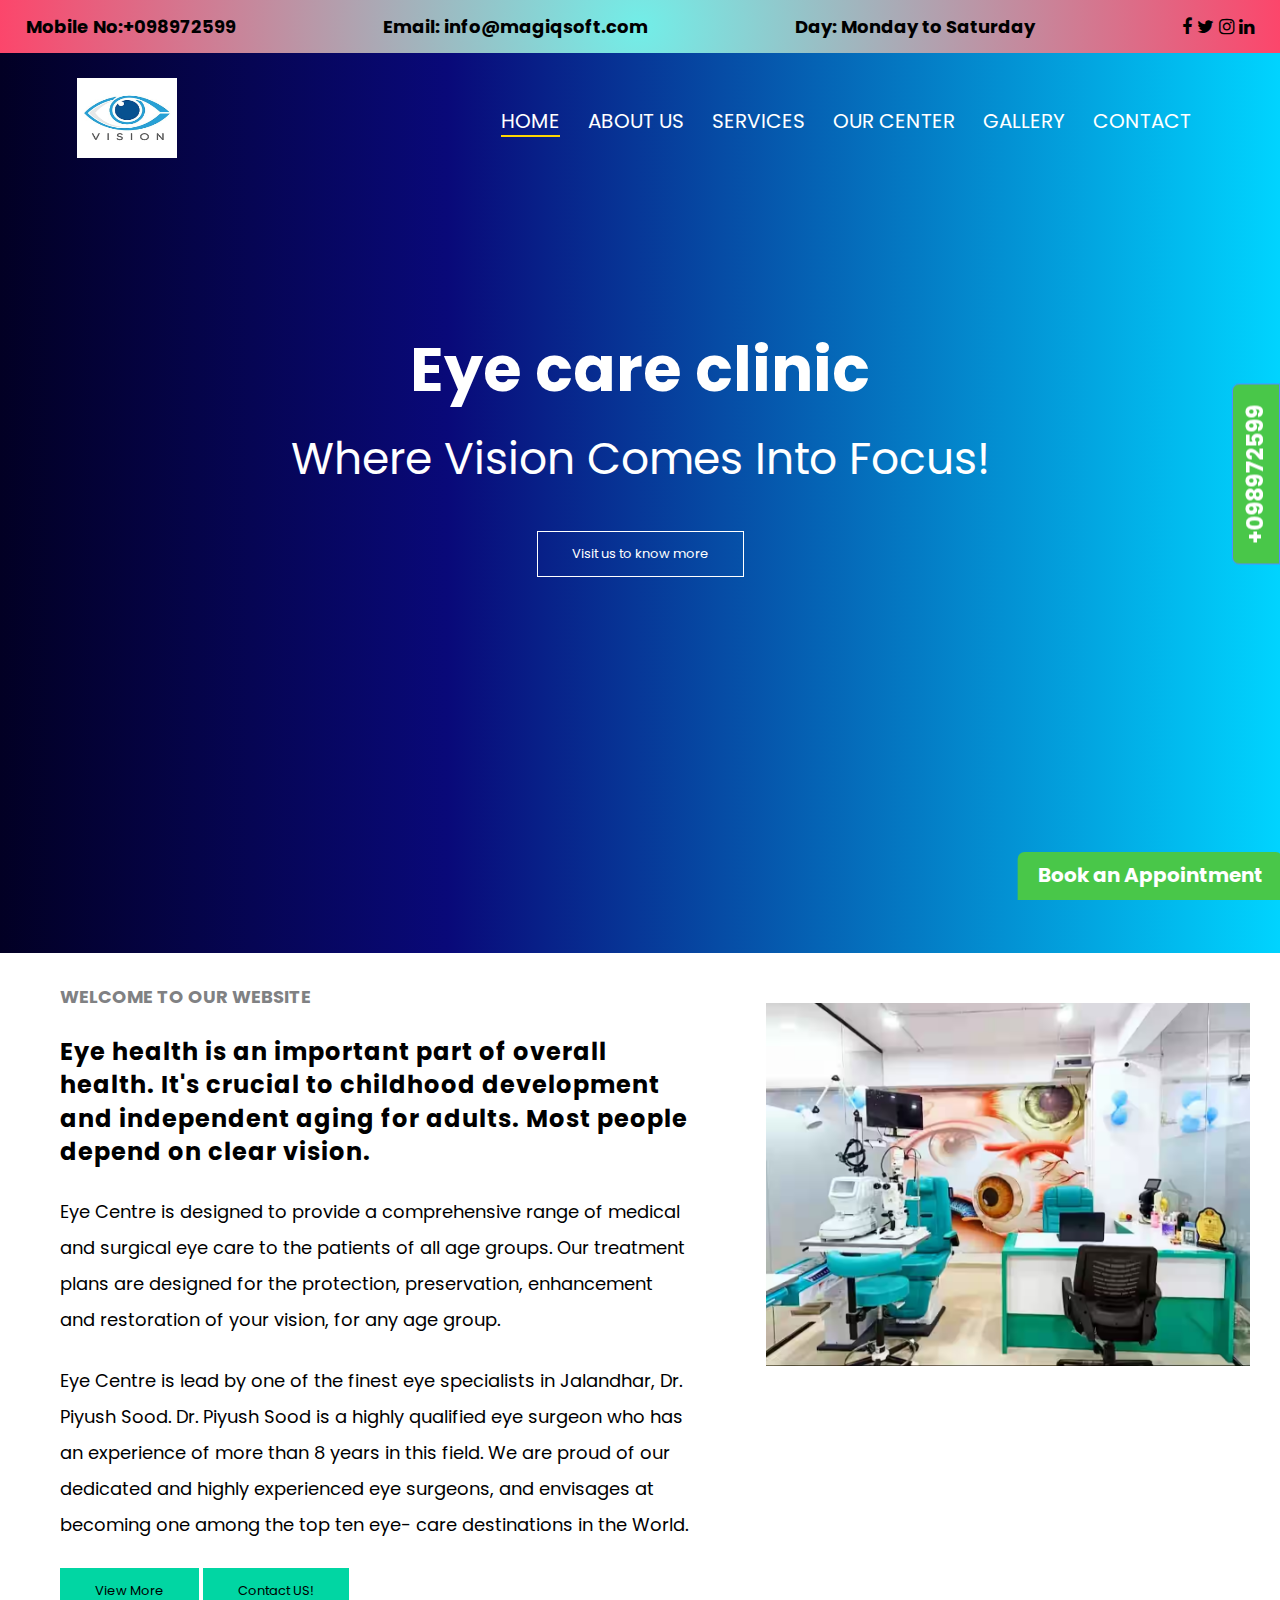
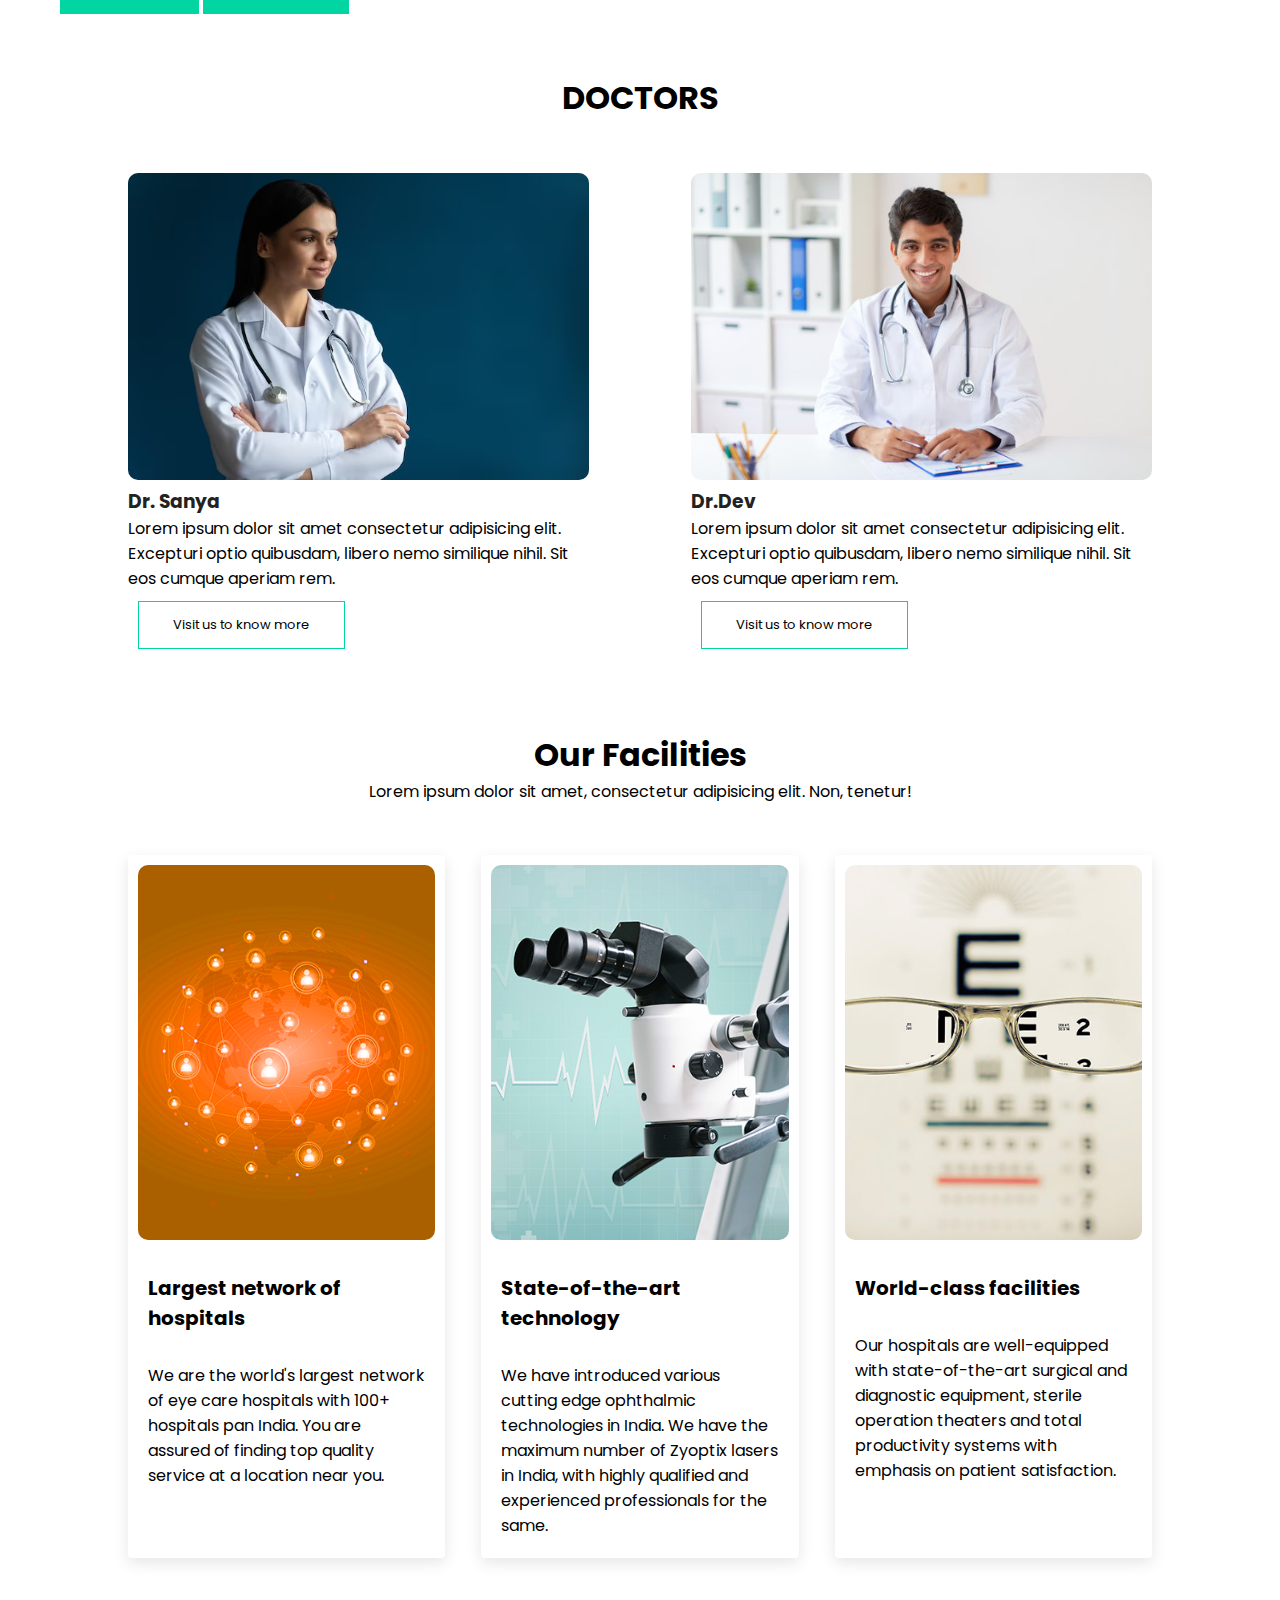
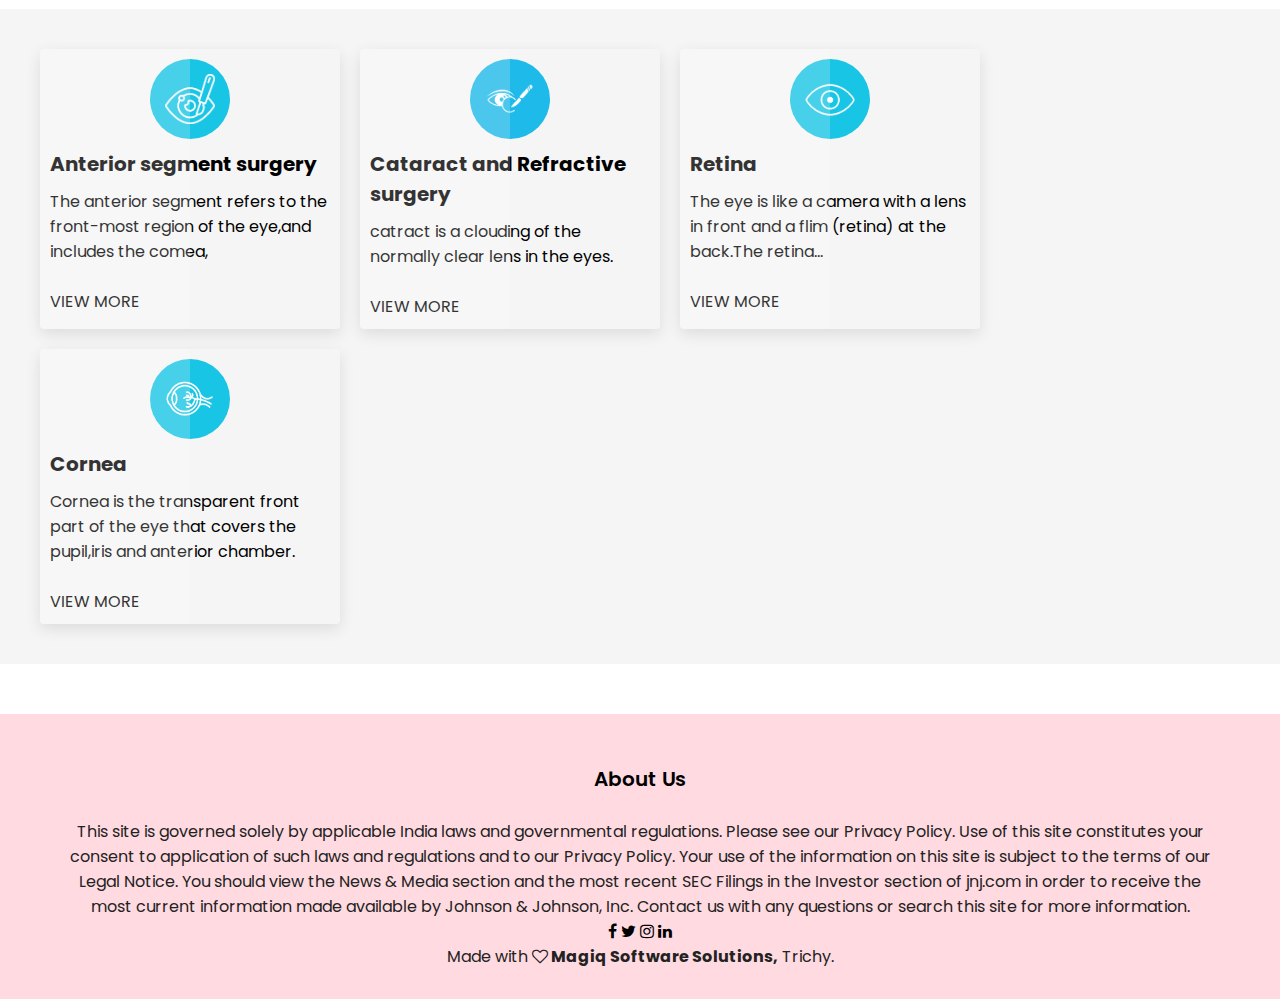
<file: eyecare-web/index.html>
<!DOCTYPE html>
<html lang="en">
<head>
    <meta charset="UTF-8">
    <meta name="viewport" content="width=device-width, initial-scale=1.0">
    <title>eyesite</title>
    <link rel="stylesheet" href="style.css">
    <link rel="preconnect" href="https://fonts.googleapis.com">
<link rel="preconnect" href="https://fonts.gstatic.com" crossorigin>
<link href="https://fonts.googleapis.com/css2?family=Poppins:wght@100;200;300;400;600;700&display=swap" rel="stylesheet">
<link rel="stylesheet" href="https://cdn.jsdelivr.net/npm/font-awesome@4.7.0/css/font-awesome.css">
<link rel="stylesheet" href="docstyle.css">
</head>
<body>
<section>
    <div class="top">
            
        
        <h4><a href="tel:+098972599">Mobile No:+098972599</a></h4>
        <a href="mailto:info@magiqsoft.com" class="mail">Email: info@magiqsoft.com</a>

        <h4 class="mob">Day: Monday to Saturday</h4>
        <div class="icons">
            <i class="fa fa-facebook"></i>
            <i class="fa fa-twitter"></i>
          <a href="https://instagram.com/pnkishore85?igshid=YTQwZjQ0NmI0OA=="><i class="fa fa-instagram"></i></a>
            <i class="fa fa-linkedin"></i>
        </div>
         
</div>
</section>

 <section class="header">
    <nav>
        <a href="index.html"><img src="eyelogo.png" class="logo"></a>
    <div class="nav-links" id="navLinks">
        <i class="fa fa-times" onclick="hideMenu()"></i>
        <ul>
            <li><a href="index.html" class="current-page">HOME</a></li>
            <li><a href="aboutus.html">ABOUT US</a></li>
            <li><a href="service.html">SERVICES</a></li>
            <li><a href="ourcentre.html">OUR CENTER</a></li>
               
            <li><a href="gallery.html">GALLERY</a></li>
            <li><a href="contact.html">CONTACT</a></li>
        </ul>
    </div>
    <i class="fa fa-bars" onclick="showMenu()"></i>
    </nav>

</section>

   <div class="text-box">
    <h1>Eye care clinic</h1>
    <p>Where Vision Comes Into Focus!</p>
    <a href="gallery.html" class="hero-btn">Visit us to know more</a>
   </div>  
 </section>



  
    <div class="welcome">
        <div class="welcome-para">
        <h6>WELCOME TO OUR WEBSITE</h6>
        <br>
            <h4> Eye health is an important part of overall health. It's crucial to childhood 
                development and independent aging for adults.
                
                Most people depend on clear vision. </h4>
                
                <br> <p> Eye Centre is designed to provide a comprehensive range of medical and surgical eye care to the patients of all age groups. Our treatment plans are designed for the protection, preservation, enhancement and restoration of 
        your vision, for any age group.</p>
       <br><p> Eye Centre is lead by one of the finest eye specialists in Jalandhar, Dr. Piyush Sood. Dr. Piyush Sood is a highly qualified eye surgeon who has an experience of more than 8 years in this field. We are proud of our dedicated and highly experienced eye surgeons, and envisages at becoming one among the top ten eye-
         care destinations in the World.</p>
        <br>
       
         <a href="ourcentre.html" class="hero-btn">View More</a>
         <a href="ourcentre.html" class="hero-btn">Contact US!</a>
        </div>
            <div class="welcome-image">
                <img src="eyehospital.png" alt="">
            </div>
    </div>



    <!-- doctors  -->
    
          <section class="our-doctors">
            <h1>DOCTORS</h1>
             <div class="row">
                 <div class="doctor-col">
                 <img src="doctor11.png" alt="">
                 <h3>Dr. Sanya</h3>
                 <p>Lorem ipsum dolor sit amet consectetur adipisicing elit. Excepturi optio quibusdam, libero nemo similique nihil. Sit eos cumque aperiam rem.</p>
                 <a href="ourcentre.html" class="hero-btn">Visit us to know more</a>
                </div>
         
                 <div class="doctor-col">
                 <img src="doctor2.png" alt="">
                  <h3>Dr.Dev</h3>
                  <p>Lorem ipsum dolor sit amet consectetur adipisicing elit. Excepturi optio quibusdam, libero nemo similique nihil. Sit eos cumque aperiam rem.</p>
                  <a href="ourcentre.html" class="hero-btn">Visit us to know more</a>
                </div>
         
                  
             </div>  
             </section>

<!-- fac -->

<section class="facilities">
    <h1>Our Facilities</h1>
    <p>Lorem ipsum dolor sit amet, consectetur adipisicing elit. Non, tenetur!</p>

    <div class="row">
        <span class="eye-carebtn"><a href="tel:+098972599"> +098972599</a></span>
        <span class="eye-carebtnn"><a href="ourcentre.html#booking">  Book an Appointment</a></span>
       
        <div class="facilities-col">
        <img src="pic1.png" alt="">
        <h3>Largest network of hospitals</h3>
        <p>We are the world's largest network of eye care hospitals with 100+ hospitals pan India. You are assured of finding top quality service at a location near you.</p>
        </div>

        <div class="facilities-col">
        <img src="pic3.png" alt="">
         <h3>State-of-the-art technology</h3>
         <p>We have introduced various cutting edge ophthalmic technologies in India. We have the maximum number of Zyoptix lasers in India, with highly qualified and experienced professionals for the same.
         </p>
         </div>

         <div class="facilities-col">
         <img src="pic2.png" alt="">
         <h3>World-class facilities</h3>
         <p>Our hospitals are well-equipped with state-of-the-art surgical and diagnostic equipment, sterile operation theaters and total productivity systems with emphasis on patient satisfaction.</p>
         </div>
    </div>    
 </section>




 <!-- services -->

 <div class="main-6">
    <!-- <h1 class="box-title">SERVICES</h1> -->
    <div class="box">
           <div class="box-1">
        <div class="box-icon">
            <img src="anterior.png" alt="">
        </div>
        <div class="box-content">
            <h3>Anterior segment surgery
                </h3>
               <p>The anterior segment refers to the front-most region of the eye,and includes the comea,
                </p><br>
           <a href="service.html">VIEW MORE</a>
        </div>
    </div>


    <div class="box-1">
        <div class="box-icon">
            <img src="catract.png" alt="">
        </div>
        <div class="box-content">
            <h3>Cataract and Refractive surgery</h3>
            <p>
catract is a clouding of the normally clear lens in the eyes.
                </p><br>
                <a href="service1.html">VIEW MORE</a>
        

        </div>
    </div>

    <div class="box-1">
        <div class="box-icon">
            <img src="eye.png" alt="">
        </div>
        <div class="box-content">
             <h3>Retina</h3>
              <p>
                
The eye is like a camera with a lens in front and a flim (retina) at the back.The retina...

              </p>  <br>
                
              <a href="service2.html">VIEW MORE</a>
        
        </div>
    </div>

    <div class="box-1">
        <div class="box-icon">
            <img src="cornea.png" alt="">
        </div>
        <div class="box-content">
            
                <h3>Cornea
                </h3>
                <p>Cornea is the transparent front part of the eye that covers the pupil,iris and anterior chamber.
                </p><br>
                <a href="service3.html">VIEW MORE</a>
         

        </div>
    </div>

   
  </div> 


</div>

<br><br>




 
 <!-- footer -->
 <section class="footer">
    <h4>About Us</h4>
    <p>This site is governed solely by applicable India laws and governmental regulations. Please see our Privacy Policy. Use of this site constitutes your consent to application of such laws and regulations and to our Privacy Policy. Your use of the information on this site is subject to the terms of our Legal Notice. You should view the News & Media section and the most recent SEC Filings in the Investor section of jnj.com in order to receive the most current information made available by Johnson & Johnson, Inc. Contact us with any questions or search this site for more information.

    </p>
    <div class="icons">
        <i class="fa fa-facebook"></i>
        <i class="fa fa-twitter"></i>
        <i class="fa fa-instagram"></i>
        <i class="fa fa-linkedin"></i>
    </div>
    <p>Made with <i class="fa fa-heart-o"></i><span> Magiq Software Solutions,</span> Trichy.</p>
 </section>


















<!-- javascript for toggle menu -->

<script>
    var navLinks=document.getElementById("navLinks");
    function showMenu(){
        navLinks.style.right="0";

    }
    function hideMenu(){
        navLinks.style.right="-200px";

    }
</script>
    
</body>
</html>
</file>
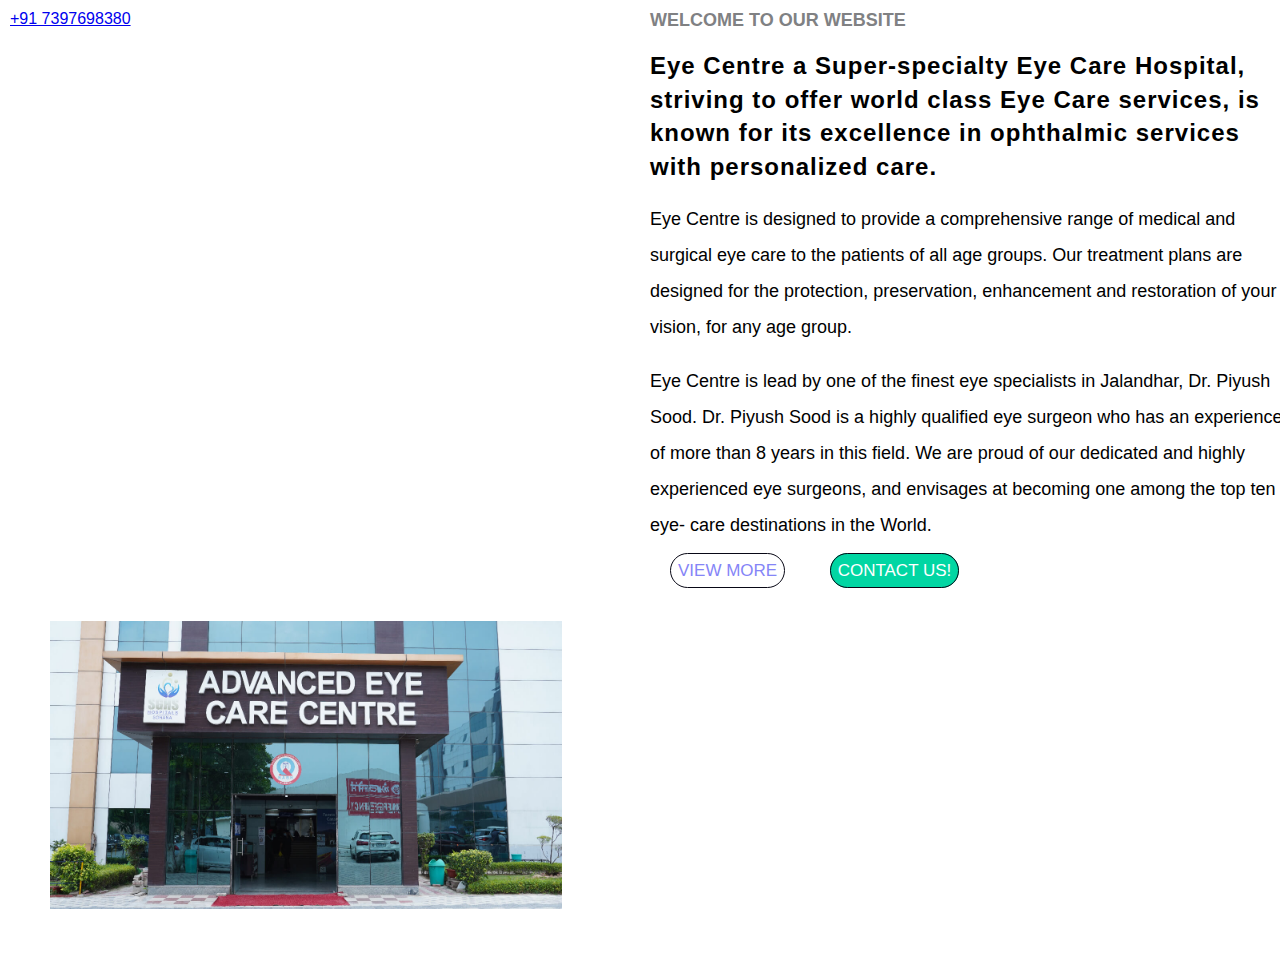
<file: eyecare-web/about.html>
<!DOCTYPE html>
<html lang="en">
<head>
    <meta charset="UTF-8">
    <meta name="viewport" content="width=device-width, initial-scale=1.0">
    <title>Document</title>
    <link rel="stylesheet" href="about.css">
</head>
<body>
    
    <div class="welcome">
        <span class="eye-carebtn"><a href="tel:+91 7397698380">+91 7397698380</a></span>

        <div class="welcome-para">
        <h6>WELCOME TO OUR WEBSITE</h6>
        <br>
            <h3> Eye Centre a
                 Super-specialty Eye Care Hospital, striving to offer world class Eye Care services, is known for its excellence in ophthalmic 
          
               services with personalized care.</h3>
      <br> <p> Eye Centre is designed to provide a comprehensive range of medical and surgical eye care to the patients of all age groups. Our treatment plans are designed for the protection, preservation, enhancement and restoration of 
        your vision, for any age group.</p>
       <br><p> Eye Centre is lead by one of the finest eye specialists in Jalandhar, Dr. Piyush Sood. Dr. Piyush Sood is a highly qualified eye surgeon who has an experience of more than 8 years in this field. We are proud of our dedicated and highly experienced eye surgeons, and envisages at becoming one among the top ten eye-
         care destinations in the World.</p>
        <br>
        <a href="#"class="view">VIEW MORE</a>
         <a href="#" class="contact">CONTACT US!</a>
        </div>
            <div class="welcome-image">
                <img src="eye-care.png" alt="">
            </div>
    </div>
</body>
</html>
</file>
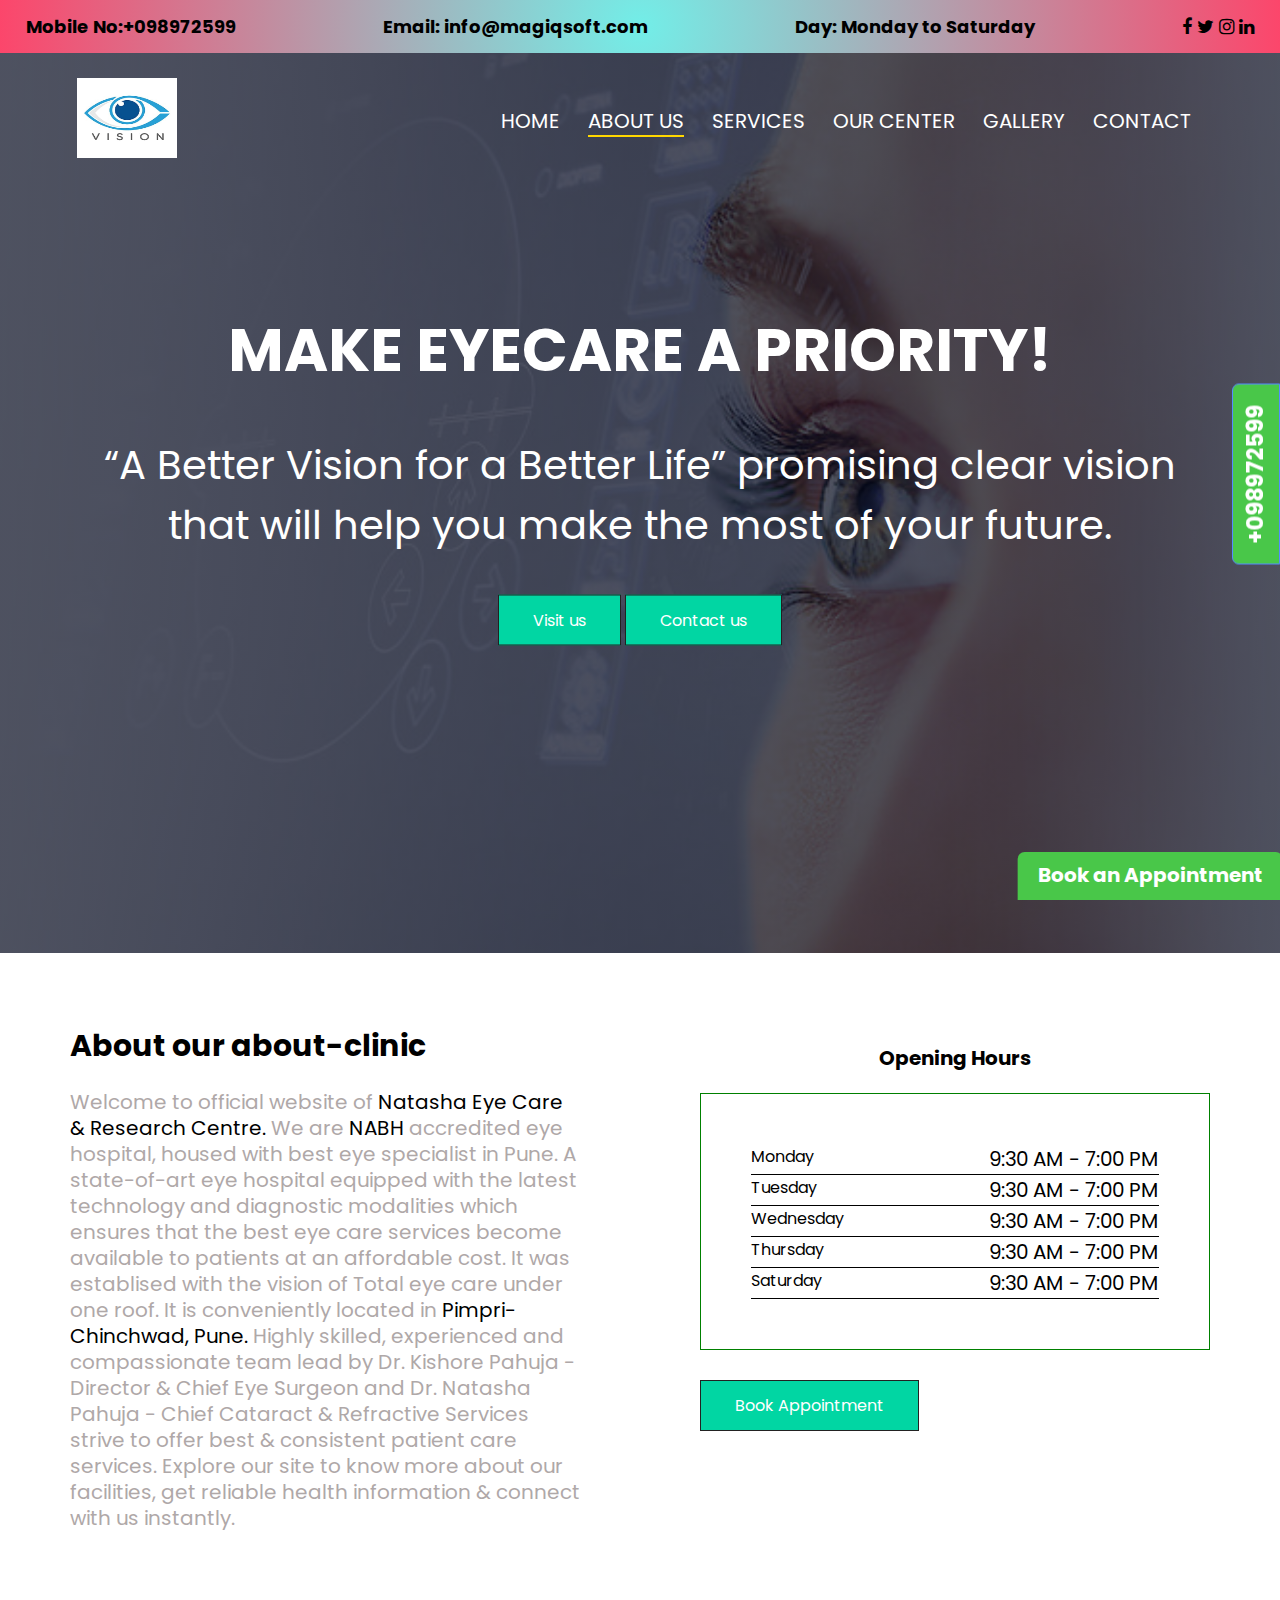
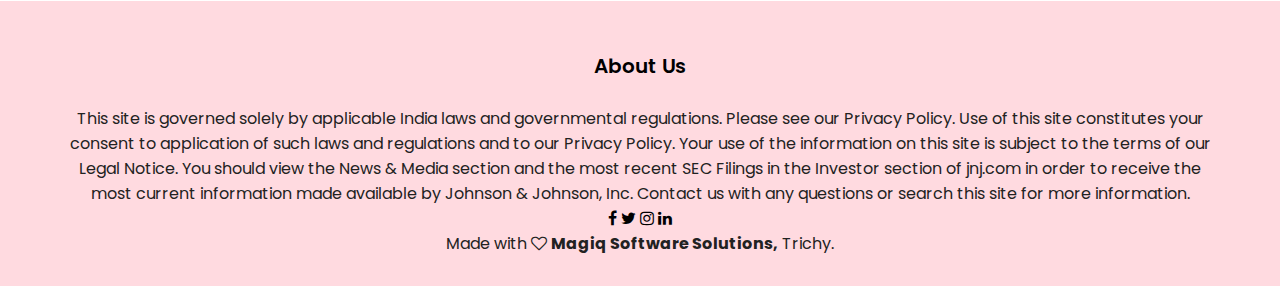
<file: eyecare-web/aboutus.html>
<!DOCTYPE html>
<html lang="en">
<head>
    <meta charset="UTF-8">
    <meta name="viewport" content="width=device-width, initial-scale=1.0">
    <title>Eyesite</title>
    <link href="https://fonts.googleapis.com/css2?family=Poppins:wght@100;200;300;400;600;700&display=swap" rel="stylesheet">
<link rel="stylesheet" href="https://cdn.jsdelivr.net/npm/font-awesome@4.7.0/css/font-awesome.css">

    <link rel="stylesheet" href="aboutus.css">
</head>
<body>

    <section>
        <div class="top">
                
            
            <h4><a href="tel:+098972599">Mobile No:+098972599</a></h4>
        <a href="mailto:info@magiqsoft.com" class="mail">Email: info@magiqsoft.com</a>

            <h4 class="mob">Day: Monday to Saturday</h4>
            <div class="icons">
                <i class="fa fa-facebook"></i>
                <i class="fa fa-twitter"></i>
               
          <a href="https://instagram.com/pnkishore85?igshid=YTQwZjQ0NmI0OA=="><i class="fa fa-instagram"></i></a>
                <i class="fa fa-linkedin"></i>
            </div>
             
    </div>
    </section>

    <section class="header">
        <nav>
            <a href="index.html"><img src="eyelogo.png" class="logo"></a>
        <div class="nav-links" id="navLinks">
            <i class="fa fa-times" onclick="hideMenu()"></i>
            <ul>
                <li><a href="index.html">HOME</a></li>
                <li><a href="aboutus.html" class="current-page">ABOUT US</a></li>
                <li><a href="service.html">SERVICES</a></li>
                <li><a href="ourcentre.html">OUR CENTER</a></li>
                   
                <li><a href="gallery.html">GALLERY</a></li>
                <li><a href="contact.html">CONTACT</a></li>
            </ul>
        </div>
        <i class="fa fa-bars" onclick="showMenu()"></i>
        </nav>
    
    </section>
    
    
    
    <section>

        <div class="text-box">
           

            <h1>MAKE EYECARE A PRIORITY!</h1>
            <p>“A Better Vision for a Better Life” promising clear vision that will help you make the most of your future.</p>
            <button class="hero-btn"><a href="ourcentre.html">Visit us</a></button>
            <button class="hero-btn"><a href="contact.html">Contact us</a></button>
           
        </div>
            </div>
        </section>
        

    
     


    <div class="about-contains">
        <div class="about-clinic">
            <span class="eye-carebtn"><a href="tel:+098972599">+098972599</a></span>
            <span class="eye-carebtnn"><a href="ourcentre.html#booking"> Book an Appointment</a></span>
            <h1>About our about-clinic</h1>
            <p>Welcome to official website of <span> Natasha Eye Care & Research Centre.</span> We are<span> NABH</span> accredited eye hospital, housed with best eye specialist in Pune. A state-of-art eye hospital equipped with the latest technology and diagnostic modalities which ensures that the best eye care services become available to patients at an affordable cost. It was establised with the vision of Total eye care under one roof. It is conveniently located in <span>Pimpri-Chinchwad, Pune.</span>

                Highly skilled, experienced and compassionate team lead by Dr. Kishore Pahuja - Director & Chief Eye Surgeon and Dr. Natasha Pahuja - Chief Cataract & Refractive Services strive to offer best & consistent patient care services.
               
               Explore our site to know more about our facilities, get reliable health information & connect with us instantly.</p>
        </div>
        <div class="about-time">
            <h1> Opening Hours</h1>
            <ul>
                <li>Monday<span>9:30 AM - 7:00 PM</span></li>
                <li>Tuesday<span>9:30 AM - 7:00 PM</span></li>
                <li>Wednesday<span>9:30 AM - 7:00 PM</span></li>
                <li>Thursday<span>9:30 AM - 7:00 PM</span></li>
                <li>Saturday<span>9:30 AM - 7:00 PM</span></li>

            </ul>
            <button class="hero-btn"><a href="ourcentre.html" class="btn">Book Appointment</a></button>
           
            
        </div>
    </div>


     <!-- footer -->
     <section class="footer">
        <h4>About Us</h4>
        <p>This site is governed solely by applicable India laws and governmental regulations. Please see our Privacy Policy. Use of this site constitutes your consent to application of such laws and regulations and to our Privacy Policy. Your use of the information on this site is subject to the terms of our Legal Notice. You should view the News & Media section and the most recent SEC Filings in the Investor section of jnj.com in order to receive the most current information made available by Johnson & Johnson, Inc. Contact us with any questions or search this site for more information.

        </p>
        <div class="icons">
            <i class="fa fa-facebook"></i>
            <i class="fa fa-twitter"></i>
            <i class="fa fa-instagram"></i>
            <i class="fa fa-linkedin"></i>
        </div>
        <p>Made with <i class="fa fa-heart-o"></i> <span class="foot">Magiq Software Solutions,</span>  Trichy.</p>
     </section>
    <!-- javascript for toggle menu -->
    
    <script>
        var navLinks=document.getElementById("navLinks");
        function showMenu(){
            navLinks.style.right="0";
    
        }
        function hideMenu(){
            navLinks.style.right="-200px";
    
        }
    </script>

</body>
</html>
</file>
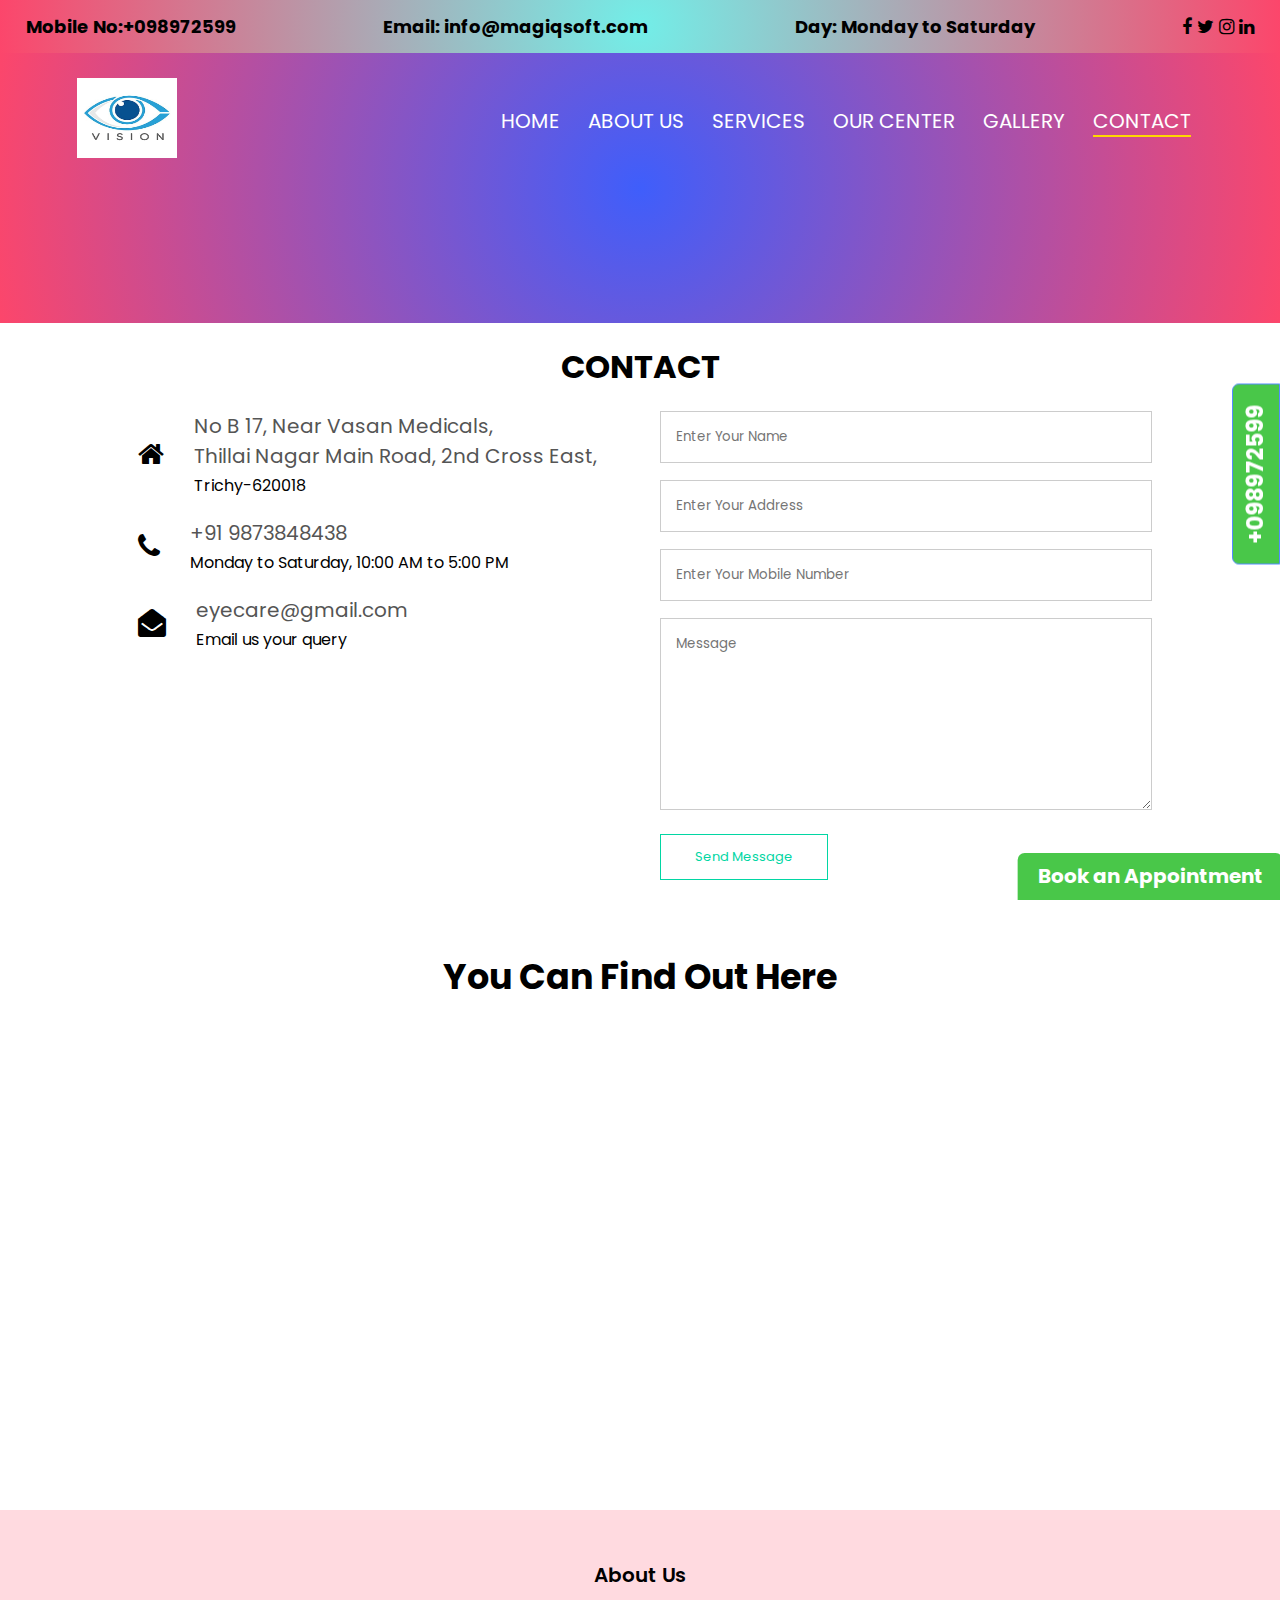
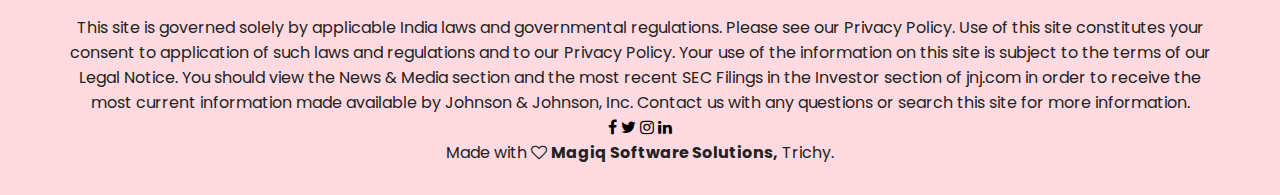
<file: eyecare-web/contact.html>
<!DOCTYPE html>
<html lang="en">
<head>
    <meta charset="UTF-8">
    <meta name="viewport" content="width=device-width, initial-scale=1.0">
    <title>eyesite</title>
    <link rel="stylesheet" href="contact.css">
    <!-- <link rel="stylesheet" href="style.css"> -->
    <link rel="preconnect" href="https://fonts.googleapis.com">
<link rel="preconnect" href="https://fonts.gstatic.com" crossorigin>
<link href="https://fonts.googleapis.com/css2?family=Poppins:wght@100;200;300;400;600;700&display=swap" rel="stylesheet">
<link rel="stylesheet" href="https://cdn.jsdelivr.net/npm/font-awesome@4.7.0/css/font-awesome.css">
</head>
<body>
    <section>
        <div class="top">
                
            <span class="eye-carebtn"><a href="tel:+098972599">+098972599</a></span>
            <span class="eye-carebtnn"><a href="ourcentre.html#booking"> Book an Appointment</a></span>

            <h4><a href="tel:+098972599">Mobile No:+098972599</a></h4>
        <a href="mailto:info@magiqsoft.com" class="mail">Email: info@magiqsoft.com</a>

            <h4  class="mob">Day: Monday to Saturday</h4>
            <div class="icons">
                <i class="fa fa-facebook"></i>
                <i class="fa fa-twitter"></i>
              
          <a href="https://instagram.com/pnkishore85?igshid=YTQwZjQ0NmI0OA=="><i class="fa fa-instagram"></i></a>
                <i class="fa fa-linkedin"></i>
            </div>
             
    </div>
    </section>
    


    <section class="sub-header">
        <nav>
            <a href="index.html"><img src="eyelogo.png" class="logo"></a>
        <div class="nav-links" id="navLinks">
            <i class="fa fa-times" onclick="hideMenu()"></i>
            <ul>
                <li><a href="index.html">HOME</a></li>
                <li><a href="aboutus.html">ABOUT US</a></li>
                <li><a href="service.html">SERVICES</a></li>
                <li><a href="ourcentre.html">OUR CENTER</a></li>
                <li><a href="gallery.html">GALLERY</a></li>
                <li><a href="contact.html" class="current-page">CONTACT</a></li>
            </ul>
        </div>
        <i class="fa fa-bars" onclick="showMenu()"></i>
        </nav>

  
</section>
<section class="center">
    <h1>CONTACT</h1>
</section>


 <!-- contact  us -->
 
 <section class="contact-us">
    <div class="row">
        <div class="contact-col">
            <div>
                <i class="fa fa-home"></i>
                <span>
                    <h5>No B 17, Near Vasan Medicals, <br>Thillai Nagar Main Road, 2nd Cross East, </h5>
                    <p>Trichy-620018</p>
                </span>
            </div>

            <div>
                <i class="fa fa-phone"></i>
                <span>
                    <h5>+91 9873848438</h5>
                    <p>Monday to Saturday, 10:00 AM to 5:00 PM</p>
                </span>
            </div>

            <div>
                <i class="fa fa-envelope-open"></i>
                <span>
                    <h5>eyecare@gmail.com</h5>
                    <p>Email us your query</p>
                </span>
            </div>
        </div>
        <div class="contact-col">
            <form action="" >
                <input type="text" placeholder="Enter Your Name" required>
                <input type="text" placeholder="Enter Your Address" required>
                <input type="text" placeholder="Enter Your Mobile Number" required>
                 <textarea rows="8" placeholder="Message"></textarea>
                 <button type="submit" class="hero-btn red-btn">Send Message</button>
            </form>

        </div>
    </div>
 </section>

 <section class="location">
    <h3 style="color: black;">You Can Find Out Here</h3>
    <iframe src="https://www.google.com/maps/embed?pb=!1m18!1m12!1m3!1d125406.10926598575!2d78.60662610746407!3d10.815833728239161!2m3!1f0!2f0!3f0!3m2!1i1024!2i768!4f13.1!3m3!1m2!1s0x3baaf50ff2aecdad%3A0x6de02c3bedbbaea6!2sTiruchirappalli%2C%20Tamil%20Nadu!5e0!3m2!1sen!2sin!4v1698823987384!5m2!1sen!2sin" width="600" height="450" style="border:0;" allowfullscreen="" loading="lazy" referrerpolicy="no-referrer-when-downgrade"></iframe>

 </section>


  <!-- footer -->
 <section class="footer">
    <h4>About Us</h4>
    <p>This site is governed solely by applicable India laws and governmental regulations. Please see our Privacy Policy. Use of this site constitutes your consent to application of such laws and regulations and to our Privacy Policy. Your use of the information on this site is subject to the terms of our Legal Notice. You should view the News & Media section and the most recent SEC Filings in the Investor section of jnj.com in order to receive the most current information made available by Johnson & Johnson, Inc. Contact us with any questions or search this site for more information.

    </p>
    <div class="icons">
        <i class="fa fa-facebook"></i>
        <i class="fa fa-twitter"></i>
        <i class="fa fa-instagram"></i>
        <i class="fa fa-linkedin"></i>
    </div>
    <p>Made with <i class="fa fa-heart-o"></i> <span>Magiq Software Solutions,</span> Trichy.</p>
 </section>


















<!-- javascript for toggle menu -->

<script>
    var navLinks=document.getElementById("navLinks");
    function showMenu(){
        navLinks.style.right="0";

    }
    function hideMenu(){
        navLinks.style.right="-200px";

    }
</script>
    
</body>
</html>
</file>
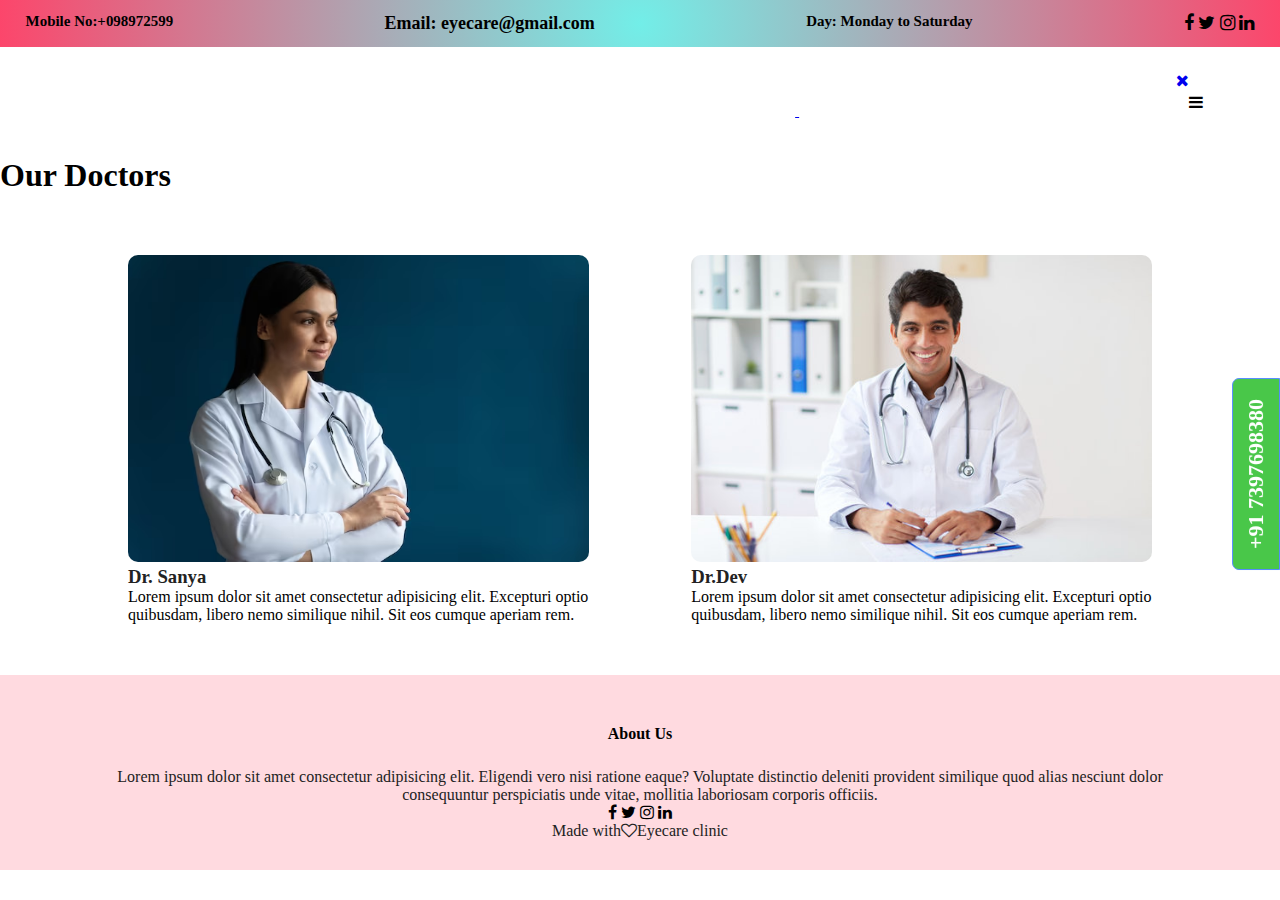
<file: eyecare-web/doctors.html>
<!DOCTYPE html>
<html lang="en">
<head>
    <meta charset="UTF-8">
    <meta name="viewport" content="width=device-width, initial-scale=1.0">
    <title>eyesite</title>
    <link href="https://fonts.googleapis.com/css2?family=Poppins:wght@100;200;300;400;600;700&display=swap" rel="stylesheet">
<link rel="stylesheet" href="https://cdn.jsdelivr.net/npm/font-awesome@4.7.0/css/font-awesome.css">

    <link rel="stylesheet" href="docstyle.css">
</head>
<body>
    <section>
        <div class="top">
                
            <span class="eye-carebtn"><a href="tel:+91 7397698380">+91 7397698380</a></span>

            <h5 class="mob">Mobile No:+098972599</h5>
            <a href="email.html" class="mail">Email: eyecare@gmail.com</a>

            <h5>Day: Monday to Saturday</h5>
            <div class="icons">
                <i class="fa fa-facebook"></i>
                <i class="fa fa-twitter"></i>
                <i class="fa fa-instagram"></i>
                <i class="fa fa-linkedin"></i>
            </div>
             
    </div>
    </section>
    
    <section class="sub-header">
        <nav>
            <a href="index.html">
        <div class="nav-links" id="navLinks">
            <i class="fa fa-times" onclick="hideMenu()"></i>
            <ul>
                <li><a href="index.html">HOME</a></li>
                <li><a href="aboutus.html">ABOUT US</a></li>
                <li><a href="service.html">SERVICES</li>
                <li><a href="ourcenter.html">OUR CENTER</a></li>
                <li><a href="gallery.html">GALLERY</a></li>
                <li><a href="contact.html">CONTACT</a></li>
            </ul>
        </div>
        <i class="fa fa-bars" onclick="showMenu()"></i>
        </nav>
<h1>Our Doctors</h1>


</section>

    



    <!-- <section>
        <nav class="sub-header">
            <h3>Our Doctors</h3>
        </nav>
        <div class="container">
        <div class="doctor-11">
            <img src="doctor11.png" alt="">
            <div class="layer">
                <h3>Dr. Sanya</h3>
                <p>Lorem, ipsum dolor sit amet consectetur adipisicing elit. <br>Magni ex provident esse! Labore animi, nisi tempore beatae, vero nostrum,<br>
                     sunt voluptate ipsam maiores minima suscipit inventore cum voluptas molestiae modi.</p>
                </div>
        </div>

        <div class="doctor-2">
            <img src="doctor2.png" alt="">
            <div class="layer">
                <h3>Dr. Dev</h3>
                <p>Lorem, ipsum dolor sit amet consectetur adipisicing elit. Perferendis veritatis possimus veniam consequuntur alias, quo aperiam, numquam laboriosam aliquid incidunt debitis laudantium blanditiis, temporibus quidem! Nemo nulla expedita vel tenetur?</p>
                </div>
        </div>
    </div>

    </section>
     -->




<section class="sub-header">
   <!-- <h1>OUR DOCTORS</h1>
     </div> -->
     </section>
     <section class="our-doctors">
        <div class="row">
            <div class="doctor-col">
            <img src="doctor11.png" alt="">
            <h3>Dr. Sanya</h3>
            <p>Lorem ipsum dolor sit amet consectetur adipisicing elit. Excepturi optio quibusdam, libero nemo similique nihil. Sit eos cumque aperiam rem.</p>
            </div>
    
            <div class="doctor-col">
            <img src="doctor2.png" alt="">
             <h3>Dr.Dev</h3>
             <p>Lorem ipsum dolor sit amet consectetur adipisicing elit. Excepturi optio quibusdam, libero nemo similique nihil. Sit eos cumque aperiam rem.</p>
             </div>
    
             
        </div>  
        </section>  



        <!-- footer -->
 <section class="footer">
    <h4>About Us</h4>
    <p>Lorem ipsum dolor sit amet consectetur adipisicing elit. Eligendi vero nisi ratione eaque? Voluptate distinctio deleniti provident similique quod alias nesciunt dolor <br>consequuntur perspiciatis unde vitae, mollitia laboriosam corporis officiis.</p>
    <div class="icons">
        <i class="fa fa-facebook"></i>
        <i class="fa fa-twitter"></i>
        <i class="fa fa-instagram"></i>
        <i class="fa fa-linkedin"></i>
    </div>
    <p>Made with<i class="fa fa-heart-o"></i>Eyecare clinic</p>
 </section>
   


<!-- js -->

 <script>
    var navLinks=document.getElementById("navLinks");
    function showMenu(){
        navLinks.style.right="0";

    }
    function hideMenu(){
        navLinks.style.right="-200px";

    }
</script>
    
    
</body>
</html>
</file>
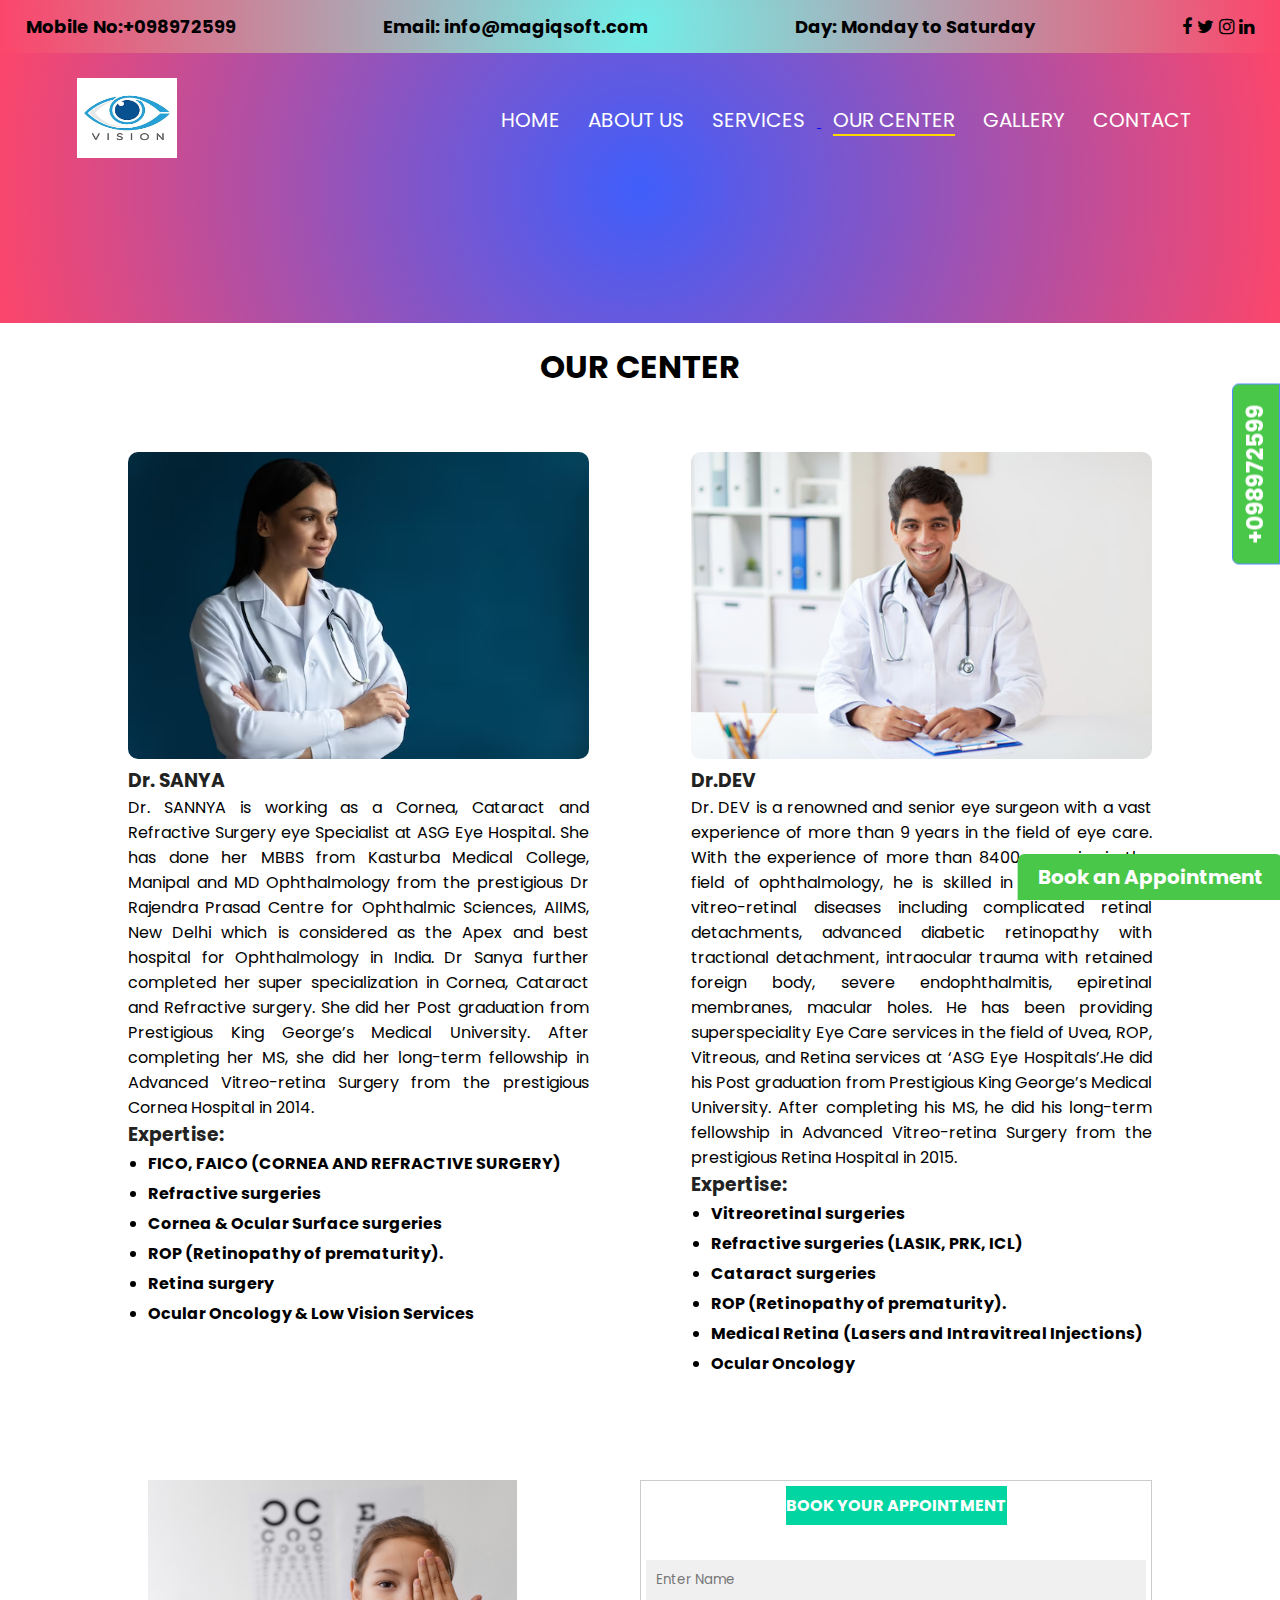
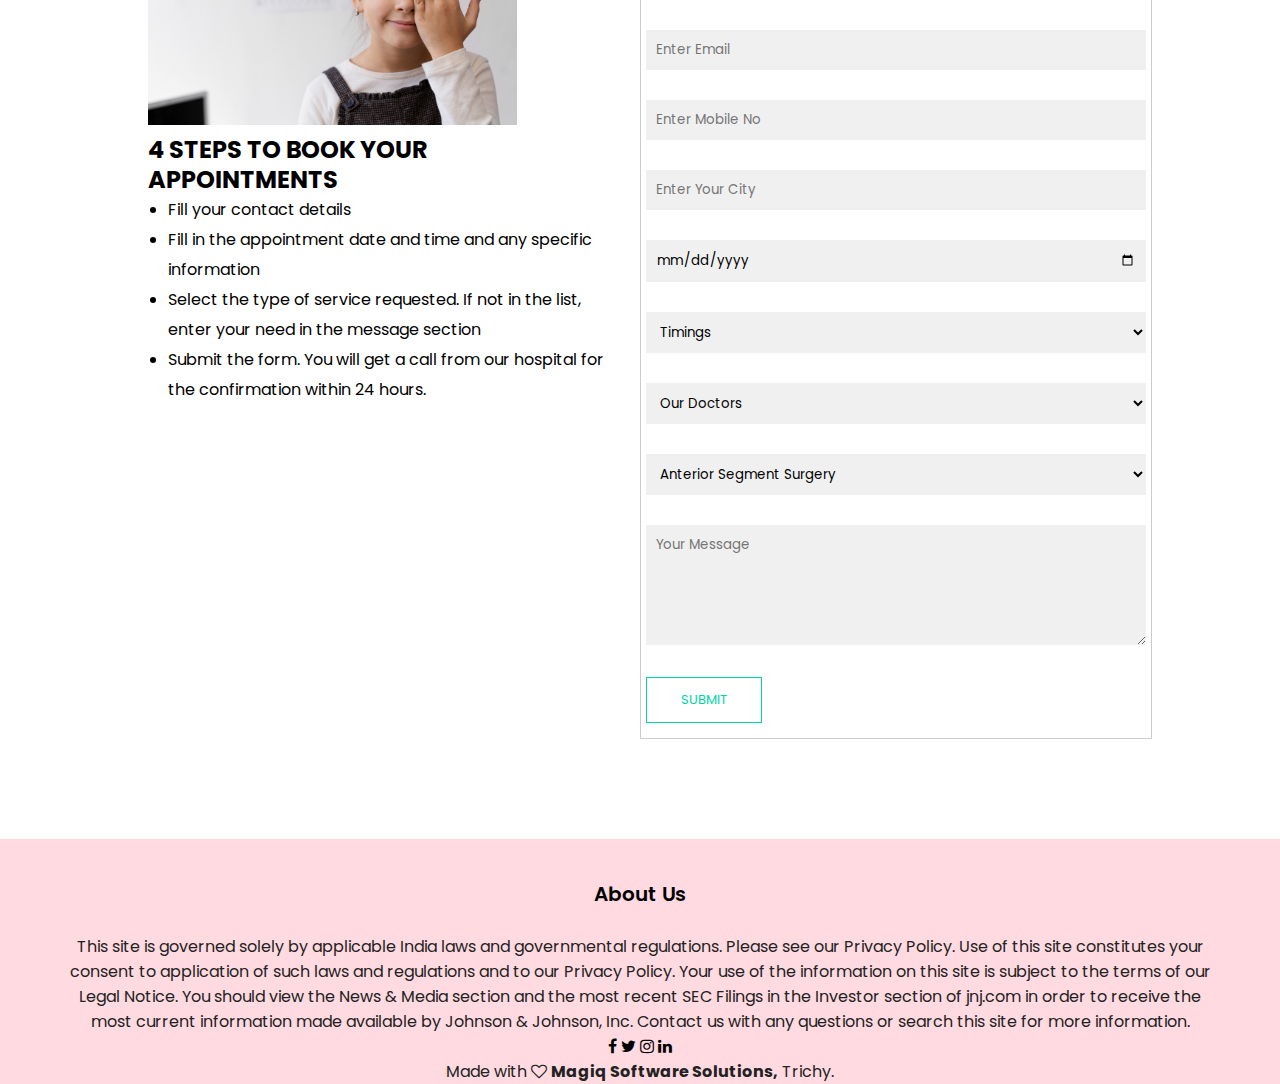
<file: eyecare-web/ourcentre.html>
<!DOCTYPE html>
<html lang="en">
<head>
    <meta charset="UTF-8">
    <meta name="viewport" content="width=device-width, initial-scale=1.0">
    
    <!-- <link rel="stylesheet" href="docstyle.css"> -->
    <link href="https://fonts.googleapis.com/css2?family=Poppins:wght@100;200;300;400;600;700&display=swap" rel="stylesheet">
<link rel="stylesheet" href="https://cdn.jsdelivr.net/npm/font-awesome@4.7.0/css/font-awesome.css">
<!-- <link rel="stylesheet" href="ourcentre.css"> -->
<link rel="stylesheet" href="our.css">
    <title>eyesite</title>
</head>
<body>
    <section>
        <div class="top">
            <span class="eye-carebtn"><a href="tel:+098972599">+098972599</a></span>
            <span class="eye-carebtnn"><a href="ourcentre.html#booking"> Book an Appointment</a></span>

            
            <h4><a href="tel:+098972599">Mobile No:+098972599</a></h4>
            <a href="mailto:info@magiqsoft.com" class="mail">Email: info@magiqsoft.com</a>
    
            <h4 class="mob">Day: Monday to Saturday</h4>
            <div class="icons">
                <i class="fa fa-facebook"></i>
                <i class="fa fa-twitter"></i>
               
          <a href="https://instagram.com/pnkishore85?igshid=YTQwZjQ0NmI0OA=="><i class="fa fa-instagram"></i></a>
                <i class="fa fa-linkedin"></i>
            </div>
             
    </div>
    </section>
    


    <section class="sub-header">
        <nav>
               <a href="index.html"><img src="eyelogo.png" class="logo"></a>
           <div class="nav-links" id="navLinks">
               <i class="fa fa-times" onclick="hideMenu()"></i>
               <ul>
                   <li><a href="index.html">HOME</a></li>
                   <li><a href="aboutus.html">ABOUT US</a></li>
                   <li><a href="service.html">SERVICES</li>
                   <li><a href="ourcentre.html" class="current-page">OUR CENTER</a></li>
                   <li><a href="gallery.html">GALLERY</a></li>
                   <li><a href="contact.html">CONTACT</a></li>
               </ul>
           </div>
           <i class="fa fa-bars" onclick="showMenu()"></i>
        </nav>
   
      <!-- <h1>GALLERY</h1> -->

    
    </section>
    <section class="center">
        <h1>OUR CENTER</h1>
    </section>

<section class="our-doctors">
  
    <div class="row">
        <div class="doctor-col">
        <img src="doctor11.png" alt="">
        <h3>Dr. SANYA</h3>
        <p>Dr. SANNYA is working as a Cornea, Cataract and Refractive Surgery eye Specialist at ASG Eye Hospital. She has done her MBBS from Kasturba Medical College, Manipal and MD Ophthalmology from the prestigious Dr Rajendra Prasad Centre for Ophthalmic Sciences, AIIMS, New Delhi which is considered as the Apex and best hospital for Ophthalmology in India. Dr Sanya further completed her super specialization in Cornea, Cataract and Refractive surgery. She did her Post graduation from Prestigious King George’s Medical University. After completing her MS, she did her long-term fellowship in Advanced Vitreo-retina Surgery from the prestigious Cornea Hospital in 2014.</p></p>
        <ul>


            <h3>Expertise:</h3>
            <li><h4>
                FICO, FAICO (CORNEA AND REFRACTIVE SURGERY)
            </h4></li>
            <li><h4>Refractive surgeries 
            </h4></li>
            <li><h4>Cornea & Ocular Surface surgeries
            </h4></li>
            <li><h4>ROP (Retinopathy of prematurity).
            </h4></li>
            <li><h4> Retina surgery
            </h4></li>
              <li> <h4>Ocular Oncology & Low Vision Services</h4> </li>

        </ul>
        </div>

        <div class="doctor-col">
        <img src="doctor2.png" alt="">
         <h3>Dr.DEV</h3>
         <p>Dr. DEV is a renowned and senior eye surgeon with a vast experience of more than 9 years in the field of eye care. With the experience of more than 8400 surgeries in the field of ophthalmology, he is skilled in treating various vitreo-retinal diseases including complicated retinal detachments, advanced diabetic retinopathy with tractional detachment, intraocular trauma with retained foreign body, severe endophthalmitis, epiretinal membranes, macular holes. He has been providing superspeciality Eye Care services in the field of Uvea, ROP, Vitreous, and Retina services at ‘ASG Eye Hospitals’.He did his Post graduation from Prestigious King George’s Medical University. After completing his MS, he did his long-term fellowship in Advanced Vitreo-retina Surgery from the prestigious Retina Hospital in 2015.</p>
         <ul>
            <h3>Expertise:</h3>
            <li><h4>
                Vitreoretinal surgeries
            </h4></li>
            <li><h4>Refractive surgeries (LASIK, PRK, ICL)
            </h4></li>
            <li><h4>Cataract surgeries
            </h4></li>
            <li><h4>ROP (Retinopathy of prematurity).
            </h4></li>
            <li><h4> Medical Retina (Lasers and Intravitreal Injections)
            </h4></li>
              <li> <h4>Ocular Oncology</h4> </li>
         </ul>
         </div>

        
    </div>  
    </section>  


    
<!-- our center content -->
 <section class="our-center">
    <!--  -->
    <div class="row">

        <div class="center-left">
            <img src="smallgirl.png" alt="">
            <h2> 4 STEPS TO BOOK YOUR APPOINTMENTS</h2>
            
            <!-- <div class="appoint-col"> -->
                <ul>
                    <li>Fill your contact details</li>
                   <li>Fill in the appointment date and time and any specific information</li>
                   <li>Select the type of service requested. If not in the list, enter your need in the message section</li>
                   <li>Submit the form. You will get a call from our hospital for the confirmation within 24 hours.</li>
                   
                </ul>
        <!-- </div> -->
    </div>
            

            
        <div class="center-right">
            <div class="div comment-box" id="booking">
                <h3>BOOK YOUR APPOINTMENT</h3>
                
                <form action="appointment.php" class="comment-form">
                    <input type="text" name="name" placeholder="Enter Name">
                    <input type="email"name="email" placeholder="Enter Email">
                    <input type="mobile" name="mobileno" placeholder="Enter Mobile No">
                    <input type="text" name="city" placeholder="Enter Your City">
                    <input type="date" name="dob" placeholder="Enter DOB">
                    <select name="time" class="eyediseases">
                        <option value="Timings">Timings</option>
                        <option value="">10:00 am to 12:30 pm</option>
                        <option value="">1:00 pm to 5:00 pm</option>
                    </select>
                    <select name="doctor" class="eyediseases">
                        <option value="Our Doctors">Our Doctors</option>
                        <option value="sanya">Dr. SANYA</option>
                        <option value="dev">Dr. Dev</option>
                    </select>
                    <select name="surgery" class="eyediseases">
                        <option value="Anterior Segment Surgery">Anterior Segment Surgery</option>
                        <option value="Cataract And Refractive Surgery">Cataract And Refractive Surgery</option>
                        <option value="Cornea">Cornea</option>
                        <option value="Retina">Retina</option>
                    </select>
                    <textarea rows="5" name="msg" placeholder="Your Message"></textarea>
                    <button type="submit" class="hero-btn red-btn" name="submit">SUBMIT</button>
                </form>
            </div>
           </div>
        </div>
            
    </div>

 </section>












<br><br>

 <!-- footer -->
 <section class="footer">
    <h4>About Us</h4>
    <p>This site is governed solely by applicable India laws and governmental regulations. Please see our Privacy Policy. Use of this site constitutes your consent to application of such laws and regulations and to our Privacy Policy. Your use of the information on this site is subject to the terms of our Legal Notice. You should view the News & Media section and the most recent SEC Filings in the Investor section of jnj.com in order to receive the most current information made available by Johnson & Johnson, Inc. Contact us with any questions or search this site for more information.

    </p>
    <div class="icons">
        <i class="fa fa-facebook"></i>
        <i class="fa fa-twitter"></i>
        <i class="fa fa-instagram"></i>
        <i class="fa fa-linkedin"></i>
    </div>
    <p>Made with <i class="fa fa-heart-o"></i> <span>Magiq Software Solutions,</span> Trichy.</p>
 </section>


















<!-- javascript for toggle menu -->

<script>
    var navLinks=document.getElementById("navLinks");
    function showMenu(){
        navLinks.style.right="0";

    }
    function hideMenu(){
        navLinks.style.right="-200px";

    }
</script>
    

</body>
</html>
</file>
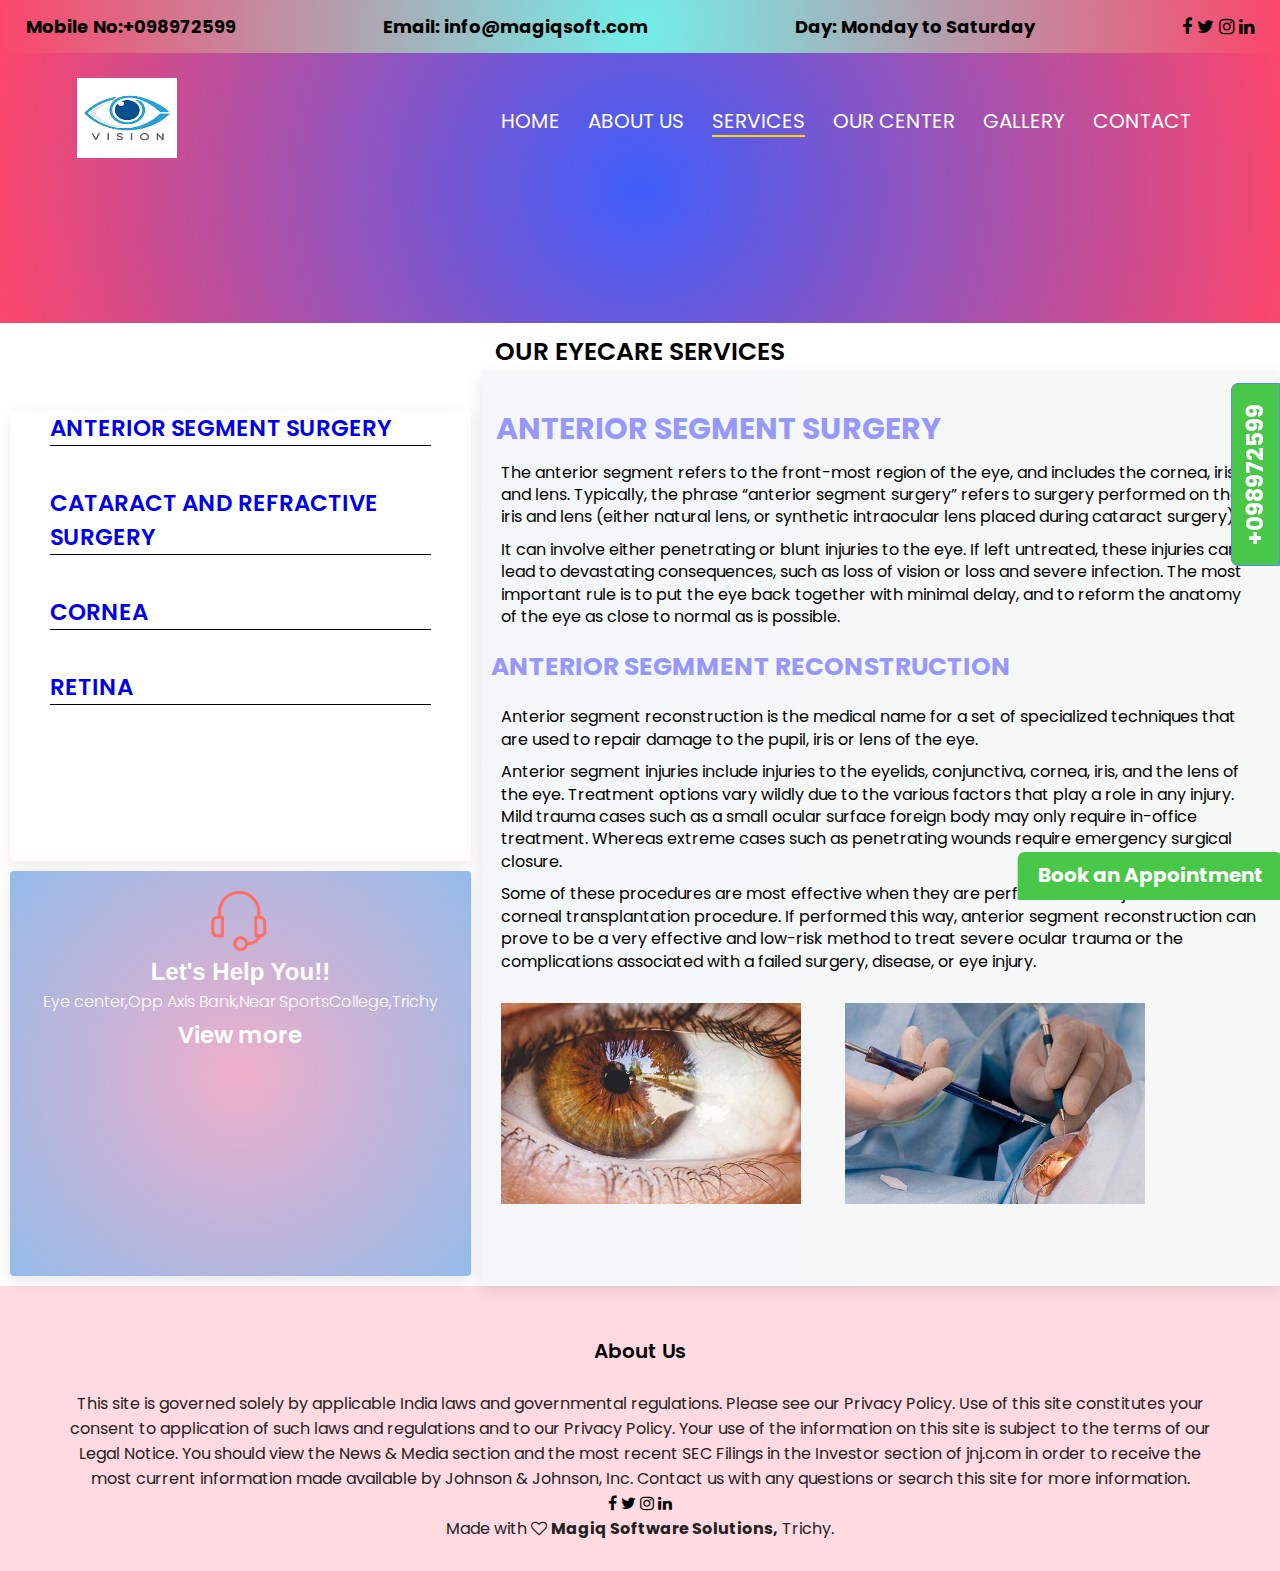
<file: eyecare-web/service.html>
<!DOCTYPE html>
<html lang="en">
<head>
    <meta charset="UTF-8">
    <meta name="viewport" content="width=device-width, initial-scale=1.0">
    <title>Document</title>
    <link href="https://fonts.googleapis.com/css2?family=Poppins:wght@100;200;300;400;600;700&display=swap" rel="stylesheet">
<link rel="stylesheet" href="https://cdn.jsdelivr.net/npm/font-awesome@4.7.0/css/font-awesome.css">
    <link rel="stylesheet" href="service.css">
</head>
<body>
    <section>
        <div class="top">
                
            
            <h4><a href="tel:+098972599">Mobile No:+098972599</a></h4>
            <a href="mailto:info@magiqsoft.com" class="mail">Email: info@magiqsoft.com</a>
                <h4 class="mob">Day: Monday to Saturday</h4>
            <div class="icons">
                <i class="fa fa-facebook"></i>
                <i class="fa fa-twitter"></i>
                
          <a href="https://instagram.com/pnkishore85?igshid=YTQwZjQ0NmI0OA=="><i class="fa fa-instagram"></i></a>
                <i class="fa fa-linkedin"></i>
            </div>
             
    </div>
    </section>
    


    <section class="sub-header">
        <nav>
            <a href="index.html"><img src="eyelogo.png" class="logo"></a>
        <div class="nav-links" id="navLinks">
            <i class="fa fa-times" onclick="hideMenu()"></i>
            <ul>
                <li><a href="index.html">HOME</a></li>
                <li><a href="aboutus.html">ABOUT US</a></li>
                <li><a href="service.html" class="current-page">SERVICES</a></li>
                <li><a href="ourcentre.html">OUR CENTER</a></li>
                <li><a href="gallery.html">GALLERY</a></li>
                <li><a href="contact.html">CONTACT</a></li>
            </ul>
        </div>
        <i class="fa fa-bars" onclick="showMenu()"></i>
        </nav>

  <!-- <h1>OUR CENTER</h1> -->
</section>


<section>
  <h3 style="
    text-align: center; font-size: 25px; font-weight: 600; margin-top: 10px;">OUR EYECARE SERVICES</h3>
</section>




    <section>
    <div class="service-header">
        <span class="eye-carebtn"><a href="tel:+098972599">+098972599</a></span>
        <span class="eye-carebtnn"><a href="ourcentre.html#booking">  Book an Appointment</a></span>

        <!-- <h1>Anterior Segment Surgery
        </h1> -->
    
            <!-- <a href="#" class="service-a">Anterior Segment Surgery</a>
 -->


    </div>
</section>

<section class="wrap">
    <div class="service-contains">
        <ul>
            <li>
                <a href="service.html" class="side-1">ANTERIOR SEGMENT SURGERY</a>
            </li>
            <li> <a href="service1.html" class="side-2">CATARACT AND REFRACTIVE SURGERY</a>
            </li>
            <li> <a href="service2.html" class="side-3">CORNEA</a>
            </li>
            <li> <a href="service3.html" class="side-4">RETINA</a>
            </li>  
            
        </ul>
        <div class="side-contains1">
            <img src="help.png" alt="">
            <h1>Let's Help You!!</h1>
            <p>Eye center,Opp Axis Bank,Near SportsCollege,Trichy</p>
           <a href="contact.html">View more</a>
           
          
        </div>
 
    </div>
    <div class="service-text">
        <h1>ANTERIOR SEGMENT SURGERY</h1>
        <p>The anterior segment refers to the front-most region of the eye, and includes the cornea, iris, and lens. Typically, the phrase “anterior segment surgery” refers to surgery performed on the iris and lens (either natural lens, or synthetic intraocular lens placed during cataract surgery).
        
        </p><p>It can involve either penetrating or blunt injuries to the eye. If left untreated, these injuries can lead to devastating consequences, such as loss of vision or loss and severe infection. The most important rule is to put the eye back together with minimal delay, and to reform the anatomy of the eye as close to normal as is possible.</p>
                  
        <h2>ANTERIOR SEGMMENT RECONSTRUCTION
        </h2>
        <p>Anterior segment reconstruction is the medical name for a set of specialized techniques that are used to repair damage to the pupil, iris or lens of the eye.
        
        </p>
        <p>Anterior segment injuries include injuries to the eyelids, conjunctiva, cornea, iris, and the lens of the eye. Treatment options vary wildly due to the various factors that play a role in any injury. Mild trauma cases such as a small ocular surface foreign body may only require in-office treatment. Whereas extreme cases such as penetrating wounds require emergency surgical closure.
        
        </p>
        <p>Some of these procedures are most effective when they are performed in conjunction with a corneal transplantation procedure. If performed this way, anterior segment reconstruction can prove to be a very effective and low-risk method to treat severe ocular trauma or the complications associated with a failed surgery, disease, or eye injury.
        
        </p>
        <img src="anterior-segment-1.png" alt="">
        <img src="anterior-segment-2.png" alt="">
        
    </div>
</section>
<!-- footer -->
<section class="footer">
    <h4>About Us</h4>
    <p>This site is governed solely by applicable India laws and governmental regulations. Please see our Privacy Policy. Use of this site constitutes your consent to application of such laws and regulations and to our Privacy Policy. Your use of the information on this site is subject to the terms of our Legal Notice. You should view the News & Media section and the most recent SEC Filings in the Investor section of jnj.com in order to receive the most current information made available by Johnson & Johnson, Inc. Contact us with any questions or search this site for more information.

    </p>
    <div class="icons">
        <i class="fa fa-facebook"></i>
        <i class="fa fa-twitter"></i>
        <i class="fa fa-instagram"></i>
        <i class="fa fa-linkedin"></i>
    </div>
    <p>Made with <i class="fa fa-heart-o"></i> <span>Magiq Software Solutions,</span> Trichy.</p>
 </section>


 <!-- javascript for toggle menu -->

<script>
    var navLinks=document.getElementById("navLinks");
    function showMenu(){
        navLinks.style.right="0";

    }
    function hideMenu(){
        navLinks.style.right="-200px";

    }
</script>
    





</body>
</html>
</file>
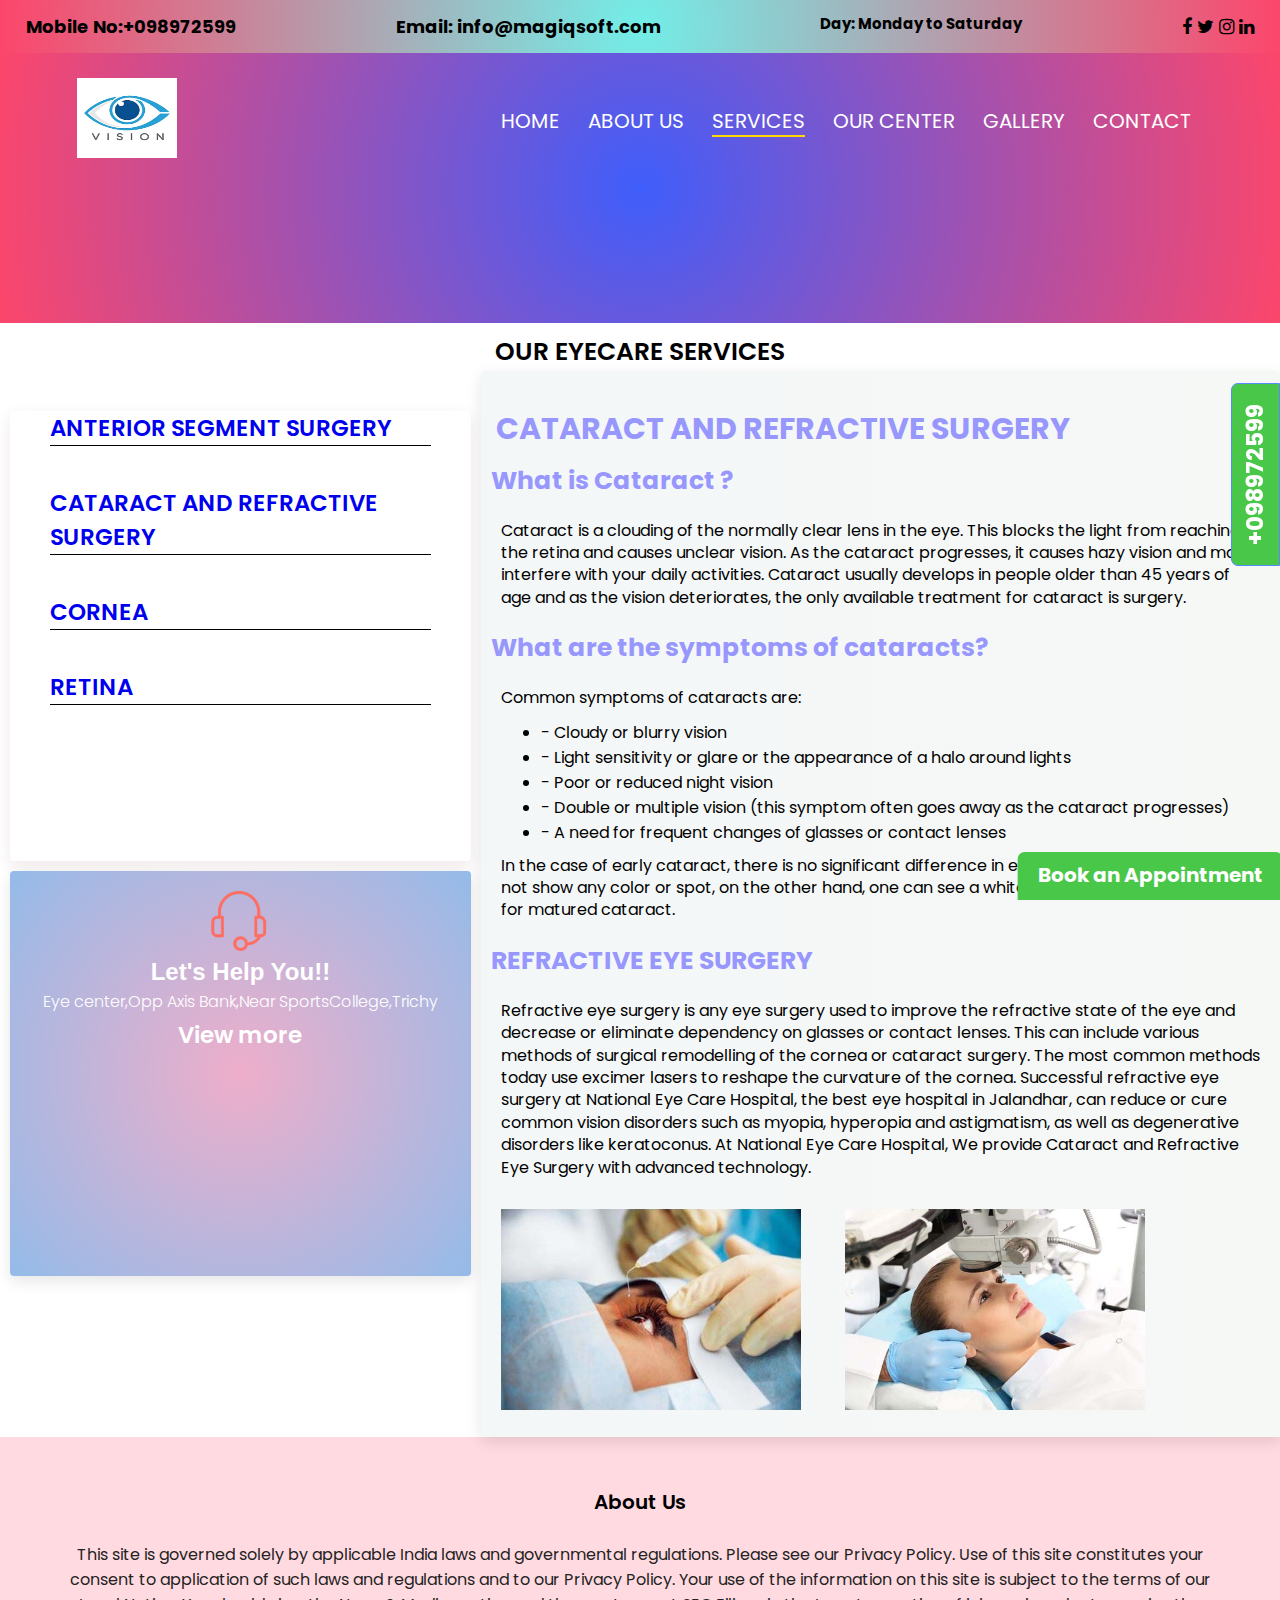
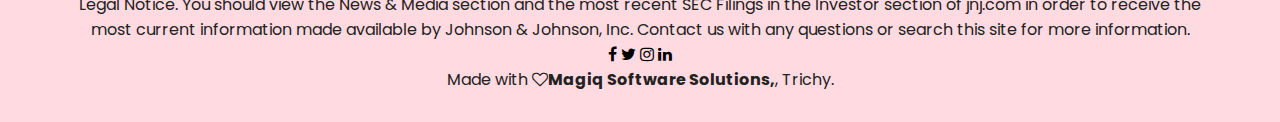
<file: eyecare-web/service1.html>
<!DOCTYPE html>
<html lang="en">
<head>
    <meta charset="UTF-8">
    <meta name="viewport" content="width=device-width, initial-scale=1.0">
    <title>Document</title>
    <link href="https://fonts.googleapis.com/css2?family=Poppins:wght@100;200;300;400;600;700&display=swap" rel="stylesheet">
<link rel="stylesheet" href="https://cdn.jsdelivr.net/npm/font-awesome@4.7.0/css/font-awesome.css">
    <link rel="stylesheet" href="service.css">
</head>
<body>
    <section>
        <div class="top">
                
            
            <h4><a href="tel:+098972599">Mobile No:+098972599</a></h4>
        <a href="mailto:info@magiqsoft.com" class="mail">Email: info@magiqsoft.com</a>

            <h5 class="mob">Day: Monday to Saturday</h5>
            <div class="icons">
                <i class="fa fa-facebook"></i>
                <i class="fa fa-twitter"></i>
                
          <a href="https://instagram.com/pnkishore85?igshid=YTQwZjQ0NmI0OA=="><i class="fa fa-instagram"></i></a>
                <i class="fa fa-linkedin"></i>
            </div>
             
    </div>
    </section>
    


    <section class="sub-header">
        <nav>
            <a href="index.html"><img src="eyelogo.png" class="logo"></a>
        <div class="nav-links" id="navLinks">
            <i class="fa fa-times" onclick="hideMenu()"></i>
            <ul>
                <li><a href="index.html">HOME</a></li>
                <li><a href="aboutus.html">ABOUT US</a></li>
                <li><a href="service.html" class="current-page">SERVICES</a></li>
                <li><a href="ourcentre.html">OUR CENTER</a></li>
                <li><a href="gallery.html">GALLERY</a></li>
                <li><a href="contact.html">CONTACT</a></li>
            </ul>
        </div>
        <i class="fa fa-bars" onclick="showMenu()"></i>
        </nav>

  <!-- <h1>OUR CENTER</h1> -->
</section>

<section>
    <h3 style="
      text-align: center; font-size: 25px; font-weight: 600; margin-top: 10px;">OUR EYECARE SERVICES</h3>
  </section>
  




    <section>
    <div class="service-header">
        <span class="eye-carebtn"><a href="tel:+098972599">+098972599</a></span>
        <span class="eye-carebtnn"><a href="ourcentre.html#booking"> Book an Appointment</a></span>

        <!-- <h1>Cataract And Refractive Surgery
        </h1>
        -->
            <!-- <a href="#" class="service-a">Cataract And Refractive Surgery</a> -->



    </div>
</section>

<section class="wrap">
    <div class="service-contains">
        <ul>
            <li>
                <a href="service.html" class="side-1">ANTERIOR SEGMENT SURGERY</a>
            </li>
            <li> <a href="service1.html" class="side-2">CATARACT AND REFRACTIVE SURGERY</a>
            </li>
            <li> <a href="service2.html" class="side-3">CORNEA</a>
            </li>
            <li> <a href="service3.html" class="side-4">RETINA</a>
            </li>  
        </ul>
        <div class="side-contains1">
            <img src="help.png" alt="">
            <h1>Let's Help You!!</h1>
            <p>Eye center,Opp Axis Bank,Near SportsCollege,Trichy</p>
           <a href="contact.html">View more</a>
           
          
        </div>
 
    </div>
    <div class="service-text">
        <h1>CATARACT AND REFRACTIVE SURGERY</h1>
        <h2>What is Cataract ?</h2>
        <p>Cataract is a clouding of the normally clear lens in the eye.
             This blocks the light from reaching the retina and causes unclear vision.
              As the cataract progresses, it causes hazy vision and may interfere with your daily activities. 
              Cataract usually develops in people older than 45 years of age and as the vision deteriorates,
               the only available treatment for cataract is surgery.</p>
    <h2>What are the symptoms of cataracts?</h2>
    
       <p>Common symptoms of cataracts are:
    
       </p>
       <ul>
        <li>- Cloudy or blurry vision
        </li>
        <li>- Light sensitivity or glare or the appearance of a halo around lights
        </li>
        <li>- Poor or reduced night vision</li>
        <li>- Double or multiple vision (this symptom often goes away as the cataract progresses)</li>
      <li>- A need for frequent changes of glasses or contact lenses
    </li>
    
    </ul>
    <p>In the case of early cataract, there is no significant difference in external appearance or may not show any color or spot, on the other hand, one can see a white spot in the center of an eye for matured cataract.
    
    </p>
    <h2>REFRACTIVE EYE SURGERY</h2>
    <p>Refractive eye surgery is any eye surgery used to improve the refractive state of the eye and decrease or eliminate dependency on glasses or contact lenses. This can include various methods of surgical remodelling of the cornea or cataract surgery. The most common methods today use excimer lasers to reshape the curvature of the cornea. Successful refractive eye surgery at National Eye Care Hospital, the best eye hospital in Jalandhar, can reduce or cure common vision disorders such as myopia, hyperopia and astigmatism, as well as degenerative disorders like keratoconus. At National Eye Care Hospital, We provide Cataract and Refractive Eye Surgery with advanced technology.
    
    </p>
    
    
        <img src="cataract-surgery-1.png" alt="">
        <img src="cataract-surgery-2.png" alt="">
        
    
    </div>
</section>
<!-- footer -->
<section class="footer">
    <h4>About Us</h4>
    <p>This site is governed solely by applicable India laws and governmental regulations. Please see our Privacy Policy. Use of this site constitutes your consent to application of such laws and regulations and to our Privacy Policy. Your use of the information on this site is subject to the terms of our Legal Notice. You should view the News & Media section and the most recent SEC Filings in the Investor section of jnj.com in order to receive the most current information made available by Johnson & Johnson, Inc. Contact us with any questions or search this site for more information.

    </p>
    <div class="icons">
        <i class="fa fa-facebook"></i>
        <i class="fa fa-twitter"></i>
        <i class="fa fa-instagram"></i>
        <i class="fa fa-linkedin"></i>
    </div>
    <p>Made with <i class="fa fa-heart-o"></i><span>Magiq Software Solutions,</span>, Trichy.</p>
 </section>
<!-- javascript for toggle menu -->

<script>
    var navLinks=document.getElementById("navLinks");
    function showMenu(){
        navLinks.style.right="0";

    }
    function hideMenu(){
        navLinks.style.right="-200px";

    }
</script>
    



</body>
</html>
</file>
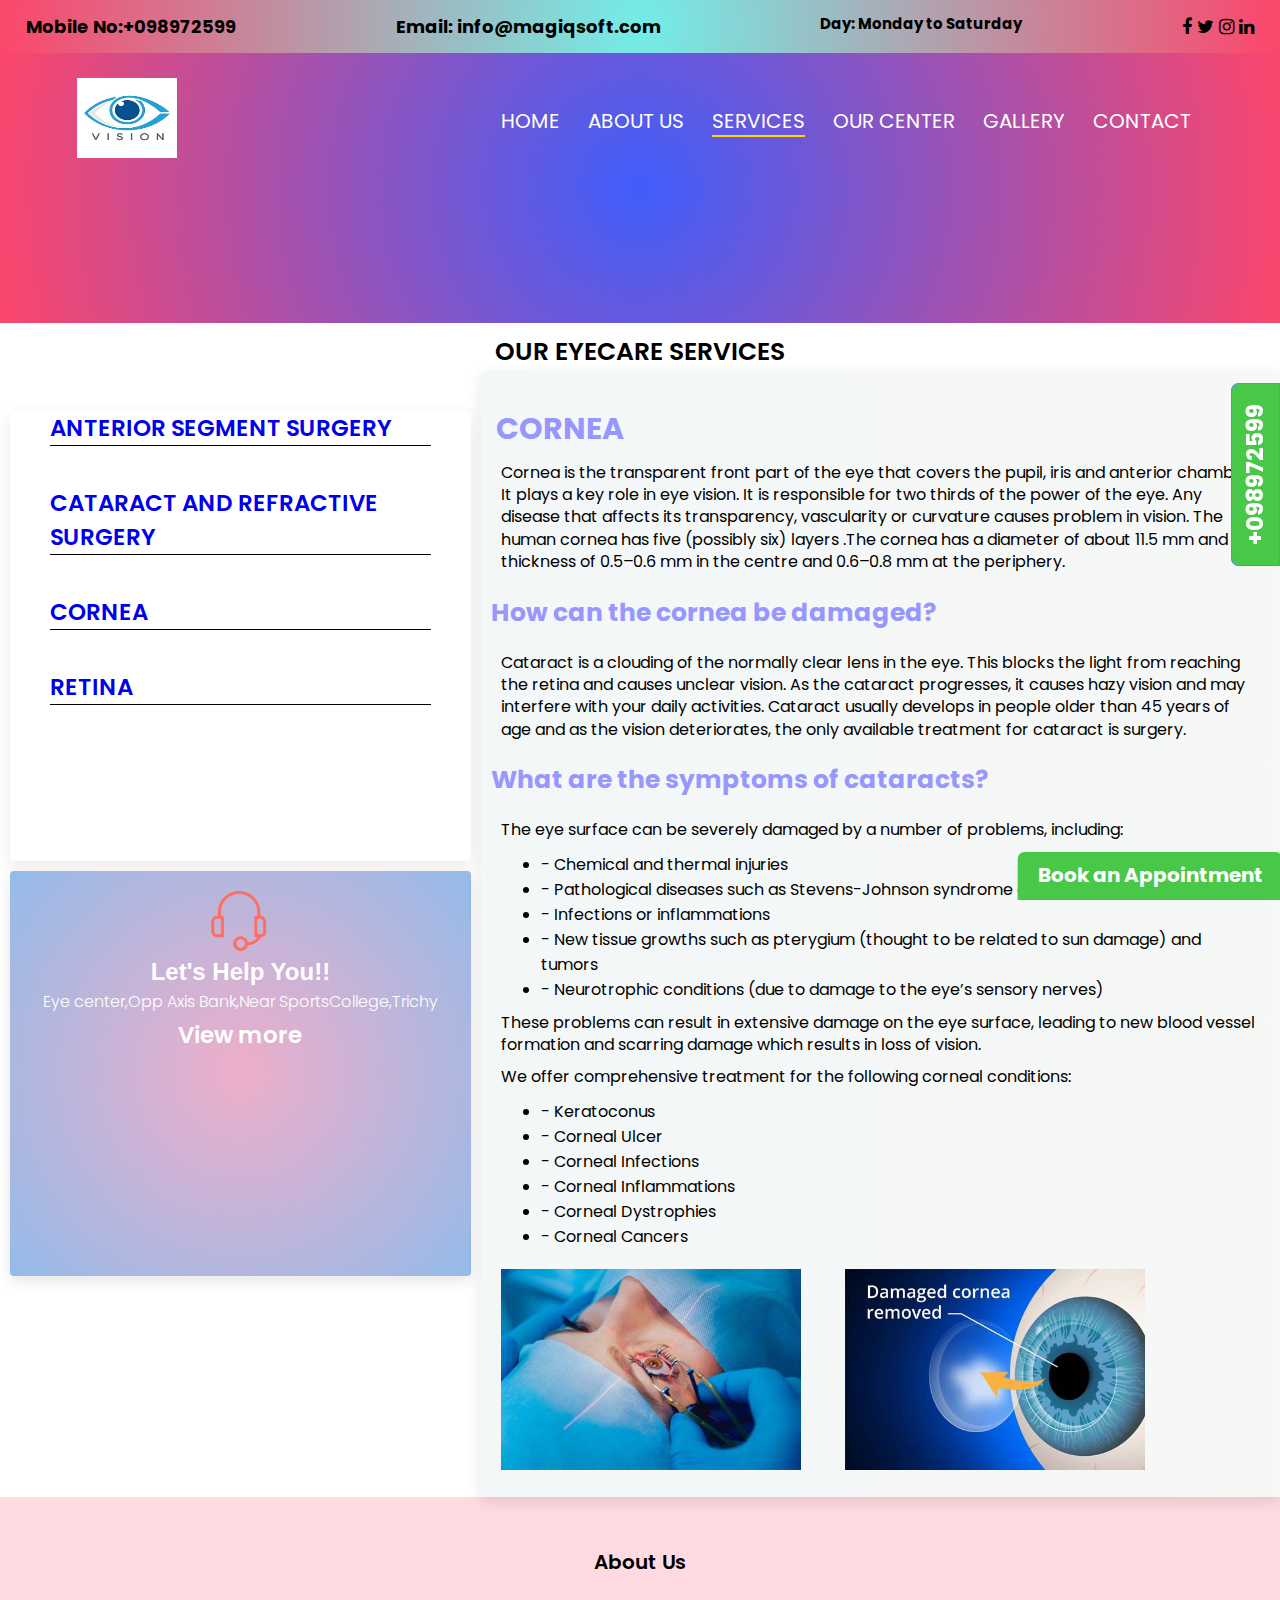
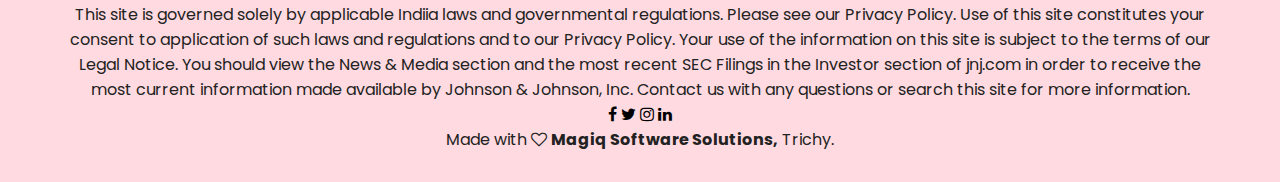
<file: eyecare-web/service2.html>
<!DOCTYPE html>
<html lang="en">
<head>
    <meta charset="UTF-8">
    <meta name="viewport" content="width=device-width, initial-scale=1.0">
    <title>Document</title>
    <link href="https://fonts.googleapis.com/css2?family=Poppins:wght@100;200;300;400;600;700&display=swap" rel="stylesheet">
    <link rel="stylesheet" href="https://cdn.jsdelivr.net/npm/font-awesome@4.7.0/css/font-awesome.css">
        <link rel="stylesheet" href="service.css">
    </head>
    <body>
        <section>
            <div class="top">
                    
                
                <h4><a href="tel:+098972599">Mobile No:+098972599</a></h4>
        <a href="mailto:info@magiqsoft.com" class="mail">Email: info@magiqsoft.com</a>
           <h5 class="mob">Day: Monday to Saturday</h5>
                <div class="icons">
                    <i class="fa fa-facebook"></i>
                    <i class="fa fa-twitter"></i>
                   
          <a href="https://instagram.com/pnkishore85?igshid=YTQwZjQ0NmI0OA=="><i class="fa fa-instagram"></i></a>
                    <i class="fa fa-linkedin"></i>
                </div>
                 
        </div>
        </section>
        
    
    
        <section class="sub-header">
            <nav>
                <a href="index.html"><img src="eyelogo.png" class="logo"></a>
            <div class="nav-links" id="navLinks">
                <i class="fa fa-times" onclick="hideMenu()"></i>
                <ul>
                    <li><a href="index.html">HOME</a></li>
                    <li><a href="aboutus.html">ABOUT US</a></li>
                    <li><a href="service.html" class="current-page">SERVICES</a></li>
                    <li><a href="ourcentre.html">OUR CENTER</a></li>
                    <li><a href="gallery.html">GALLERY</a></li>
                    <li><a href="contact.html">CONTACT</a></li>
                </ul>
            </div>
            <i class="fa fa-bars" onclick="showMenu()"></i>
            </nav>
    
      <!-- <h1>OUR CENTER</h1> -->
    </section>


    <section>
        <h3 style="
          text-align: center; font-size: 25px; font-weight: 600; margin-top: 10px;">OUR EYECARE SERVICES</h3>
      </section>
      
        <section>
    <div class="service-header">
        <span class="eye-carebtn"><a href="tel:+098972599">+098972599</a></span>
        <span class="eye-carebtnn"><a href="ourcentre.html#booking"> Book an Appointment</a></span>
<!-- 
        <h1>CORNEA
        </h1> -->
        <!-- <a href="index.html">HOME</a> -->
            <!-- <a href="#" class="service-a">Cornea</a> -->



    </div>
</section>

<section class="wrap">
    <div class="service-contains">
        <ul>
            <li>
                <a href="service.html" class="side-1">ANTERIOR SEGMENT SURGERY</a>
            </li>
            <li> <a href="service1.html" class="side-2">CATARACT AND REFRACTIVE SURGERY</a>
            </li>
            <li> <a href="service2.html" class="side-3">CORNEA</a>
            </li>
            <li> <a href="service3.html" class="side-4">RETINA</a>
            </li>  
            
        </ul>
        <div class="side-contains1">
            <img src="help.png" alt="">
            <h1>Let's Help You!!</h1>
            <p>Eye center,Opp Axis Bank,Near SportsCollege,Trichy</p>
           <a href="contact.html">View more</a>
           
          
        </div>
 
    </div>
    <div class="service-text">
        <h1>CORNEA</h1>
                    <p>Cornea is the transparent front part of the eye that covers the pupil, iris and anterior chamber. It plays a key role in eye vision. It is responsible for two thirds of the power of the eye. Any disease that affects its transparency, vascularity or curvature causes problem in vision. The human cornea has five (possibly six) layers .The cornea has a diameter of about 11.5 mm and a thickness of 0.5–0.6 mm in the centre and 0.6–0.8 mm at the periphery.

                    </p>



                    
                    <h2>How can the cornea be damaged?
                    </h2>
    <p>Cataract is a clouding of the normally clear lens in the eye.
         This blocks the light from reaching the retina and causes unclear vision.
          As the cataract progresses, it causes hazy vision and may interfere with your daily activities. 
          Cataract usually develops in people older than 45 years of age and as the vision deteriorates,
           the only available treatment for cataract is surgery.</p>
<h2>What are the symptoms of cataracts?</h2>

   <p>The eye surface can be severely damaged by a number of problems, including:

   </p>
   <ul>
    <li>- Chemical and thermal injuries
    </li>
    <li>- Pathological diseases such as Stevens-Johnson syndrome and pemphigoid
    </li>
    <li>- Infections or inflammations
    </li>
    <li>- New tissue growths such as pterygium (thought to be related to sun damage) and tumors</li>
  <li>- Neurotrophic conditions (due to damage to the eye’s sensory nerves)
</li>

</ul>
<p>These problems can result in extensive damage on the eye surface, leading to new blood vessel formation and scarring damage which results in loss of vision.

</p>
<p>We offer comprehensive treatment for the following corneal conditions:</p>

<ul>
    <li>- Keratoconus</li>
    <li>- Corneal Ulcer</li>
    <li>- Corneal Infections
    </li>
    <li>- Corneal Inflammations</li>
    <li>- Corneal Dystrophies</li>
    <li>- Corneal Cancers</li>
</ul>

    <img src="cornea-1.png" alt="">
    <img src="cornea-2.png" alt="">
    
    </div>
</section>
<!-- footer -->
<section class="footer">
    <h4>About Us</h4>
    <p>This site is governed solely by applicable Indiia laws and governmental regulations. Please see our Privacy Policy. Use of this site constitutes your consent to application of such laws and regulations and to our Privacy Policy. Your use of the information on this site is subject to the terms of our Legal Notice. You should view the News & Media section and the most recent SEC Filings in the Investor section of jnj.com in order to receive the most current information made available by Johnson & Johnson, Inc. Contact us with any questions or search this site for more information.

    </p>
    <div class="icons">
        <i class="fa fa-facebook"></i>
        <i class="fa fa-twitter"></i>
        <i class="fa fa-instagram"></i>
        <i class="fa fa-linkedin"></i>
    </div>
    <p>Made with <i class="fa fa-heart-o"></i> <span>Magiq Software Solutions,</span> Trichy.</p>
 </section>
<!-- javascript for toggle menu -->

<script>
    var navLinks=document.getElementById("navLinks");
    function showMenu(){
        navLinks.style.right="0";

    }
    function hideMenu(){
        navLinks.style.right="-200px";

    }
</script>
    


</body>
</html>
</file>
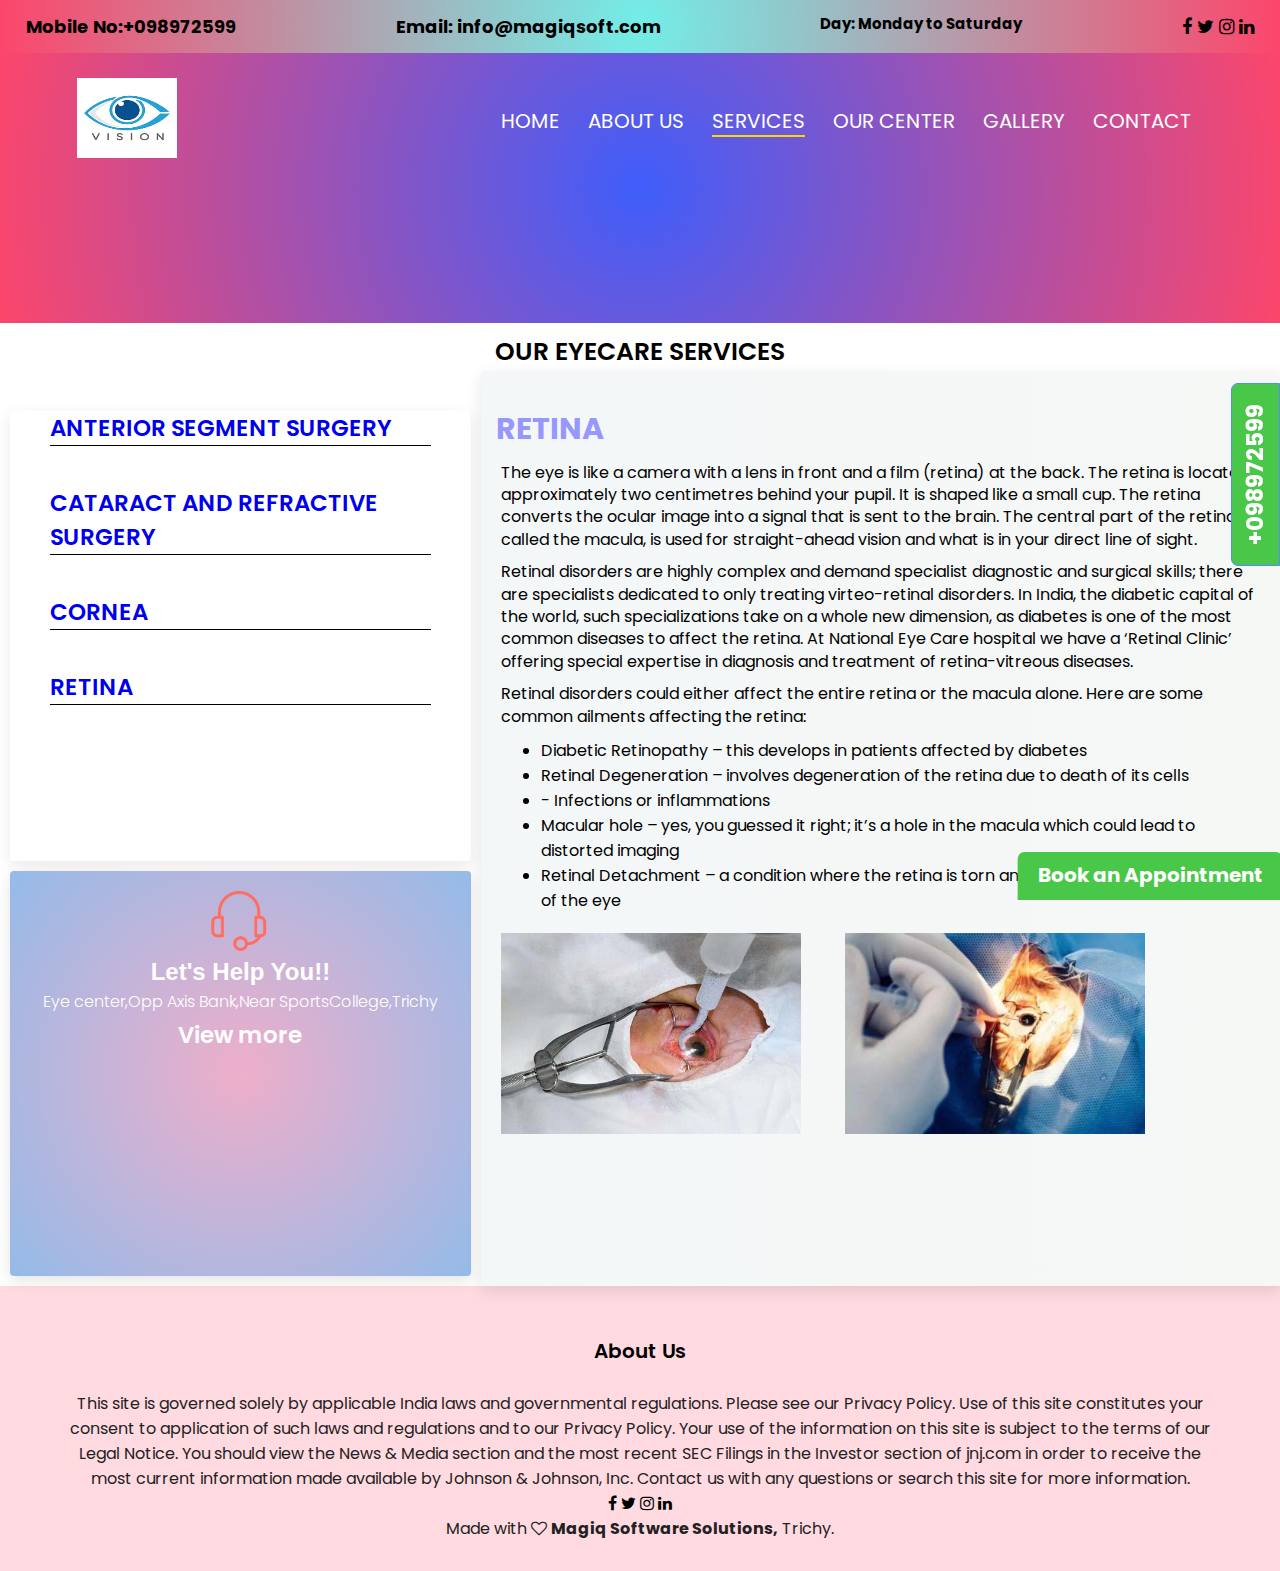
<file: eyecare-web/service3.html>
<!DOCTYPE html>
<html lang="en">
<head>
    <meta charset="UTF-8">
    <meta name="viewport" content="width=device-width, initial-scale=1.0">
    <title>Document</title>
    <link href="https://fonts.googleapis.com/css2?family=Poppins:wght@100;200;300;400;600;700&display=swap" rel="stylesheet">
    <link rel="stylesheet" href="https://cdn.jsdelivr.net/npm/font-awesome@4.7.0/css/font-awesome.css">
        <link rel="stylesheet" href="service.css">
    </head>
    <body>
        <section>
            <div class="top">
                    
                
                <h4><a href="tel:+098972599">Mobile No:+098972599</a></h4>
                <a href="mailto:info@magiqsoft.com" class="mail">Email: info@magiqsoft.com</a>
                        <h5 class="mob">Day: Monday to Saturday</h5>
                <div class="icons">
                    <i class="fa fa-facebook"></i>
                    <i class="fa fa-twitter"></i>
                   
          <a href="https://instagram.com/pnkishore85?igshid=YTQwZjQ0NmI0OA=="><i class="fa fa-instagram"></i></a>
                    <i class="fa fa-linkedin"></i>
                </div>
                 
        </div>
        </section>
        
    
    
        <section class="sub-header">
            <nav>
                <a href="index.html"><img src="eyelogo.png" class="logo"></a>
            <div class="nav-links" id="navLinks">
                <i class="fa fa-times" onclick="hideMenu()"></i>
                <ul>
                    <li><a href="index.html">HOME</a></li>
                    <li><a href="aboutus.html">ABOUT US</a></li>
                    <li><a href="service.html" class="current-page">SERVICES</a></li>
                    <li><a href="ourcentre.html">OUR CENTER</a></li>
                    <li><a href="gallery.html">GALLERY</a></li>
                    <li><a href="contact.html">CONTACT</a></li>
                </ul>
            </div>
            <i class="fa fa-bars" onclick="showMenu()"></i>
            </nav>
    
      <!-- <h1>OUR CENTER</h1> -->
    </section>


    <section>
        <h3 style="
          text-align: center; font-size: 25px; font-weight: 600; margin-top: 10px;">OUR EYECARE SERVICES</h3>
      </section>
      
    
    <section>
    <div class="service-header">
        <span class="eye-carebtn"><a href="tel:+098972599">+098972599</a></span>
        <span class="eye-carebtnn"><a href="ourcentre.html#booking">  Book an Appointment</a></span>

        <!-- <h1>Retina
        </h1> -->
        <!-- <a href="index.html">HOME</a> -->
            <!-- <a href="#" class="service-a">Retina</a> -->



    </div>
</section>

<section class="wrap">
    <div class="service-contains">
        <ul>
            <li>
                <a href="service.html" class="side-1">ANTERIOR SEGMENT SURGERY</a>
            </li>
            <li> <a href="service1.html" class="side-2">CATARACT AND REFRACTIVE SURGERY</a>
            </li>
            <li> <a href="service2.html" class="side-3">CORNEA</a>
            </li>
            <li> <a href="service3.html" class="side-4">RETINA</a>
            </li>  
            
        </ul>
        <div class="side-contains1">
            <img src="help.png" alt="">
            <h1>Let's Help You!!</h1>
            <p>Eye center,Opp Axis Bank,Near SportsCollege,Trichy</p>
           <a href="contact.html">View more</a>
           
          
        </div>
 
    </div>
    <div class="service-text">
        <h1>RETINA</h1>
        <p>The eye is like a camera with a lens in front and a film (retina) at the back. The retina is located approximately two centimetres behind your pupil. It is shaped like a small cup. The retina converts the ocular image into a signal that is sent to the brain. The central part of the retina, called the macula, is used for straight-ahead vision and what
             is in your direct line of sight.
        </p>
<p>
Retinal disorders are highly complex and demand specialist diagnostic and surgical skills; there are specialists dedicated to only treating virteo-retinal disorders. In India, the diabetic capital of the world, such specializations take on a whole new dimension, as diabetes is one of the most common diseases to affect the retina. At National Eye Care hospital we have a ‘Retinal Clinic’ offering special expertise in 
diagnosis and treatment of retina-vitreous diseases.
</p>
<p>Retinal disorders could either affect the entire retina or the macula alone. Here are some common ailments affecting the retina:</p>






        
       
<ul>
<li>Diabetic Retinopathy – this develops in patients affected by diabetes
</li>
<li>Retinal Degeneration – involves degeneration of the retina due to death of its cells</li>
<li>- Infections or inflammations
</li>
<li>Macular hole – yes, you guessed it right; it’s a hole in the macula which could lead to distorted imaging
</li>
<li>Retinal Detachment – a condition where the retina is torn and is pulled away from the back of the eye
</li>

</ul>

<img src="retina-1.png" alt="">
<img src="retina-2.png" alt="">



    </div>
</section>
<!-- footer -->
<section class="footer">
    <h4>About Us</h4>
    <p>This site is governed solely by applicable India laws and governmental regulations. Please see our Privacy Policy. Use of this site constitutes your consent to application of such laws and regulations and to our Privacy Policy. Your use of the information on this site is subject to the terms of our Legal Notice. You should view the News & Media section and the most recent SEC Filings in the Investor section of jnj.com in order to receive the most current information made available by Johnson & Johnson, Inc. Contact us with any questions or search this site for more information.

    </p>
    <div class="icons">
        <i class="fa fa-facebook"></i>
        <i class="fa fa-twitter"></i>
        <i class="fa fa-instagram"></i>
        <i class="fa fa-linkedin"></i>
    </div>
    <p>Made with <i class="fa fa-heart-o"></i> <span>Magiq Software Solutions,</span> Trichy.</p>
 </section>

<!-- javascript for toggle menu -->

<script>
    var navLinks=document.getElementById("navLinks");
    function showMenu(){
        navLinks.style.right="0";

    }
    function hideMenu(){
        navLinks.style.right="-200px";

    }
</script>
    


</body>
</html>
</file>
<file: eyecare-web/style.css>
*{
    margin: 0;
    padding: 0;
    font-family: 'Poppins', sans-serif;
    box-sizing: border-box;
}


/* top */

.top
{
    width: 100%;
    display: flex;
    justify-content: space-between;
    /* padding: 10px; */
    background: rgb(114,238,232);
background: radial-gradient(circle, rgba(114,238,232,1) 0%, rgba(252,70,107,1) 100%);
    font-weight: 100;
    font-size: 18px;
    

}
.top a{
    text-decoration: none;
    color: black;
    font-weight: bold;

}
@media(max-width:700px)
{
    
    .top {
      flex-direction: column;
      align-items: center;
 
}
.top h5,
h4,
a 
{
    font-size: 12px;
}
.mob,
.mail{
    display: none;
}
}



.header
{
    min-height: 100vh ;
    width: 100%;
    background: rgb(2,0,36);
background: linear-gradient(90deg, rgba(2,0,36,1) 0%, rgba(9,9,121,1) 35%, rgba(0,212,255,1) 100%);
    background-position: center;
    background-size: cover;
    position: relative;

}
.logo
{
    width: 100px;
    height:80px;
    
}
nav{
    display: flex;
    justify-content: space-between;
    align-items: center;
    padding: 20px 10px;
   
   
} 
.nav-links
{
    flex: 1;
    text-align: right;
}
.nav-links ul li{
    list-style: none;
    display: inline-block;
    padding: 8px 12px;
    position: relative;
  
    
}
.nav-links ul li a
{
    color: white;
    text-decoration: none;
    font-size: 20px;


}
.nav-links ul li::after
{
    content:'';
    width:0%;
    height:2px;
    background-color: gold;
    display: block;
    margin: auto;
    transition: .5s;

}
.nav-links ul li:hover::after{
    width: 100%;
}
.text-box
{
    width: 90%;
    color: #fff;
    position: absolute;
    top: 50%;
    left: 50%;
    transform: translate(-50%,-50%);
    text-align: center;

}
.text-box h1{
    font-size: 62px;
    
}
.text-box p{
    margin: 10px 0 40px;
    font-size: 44px;
 
}
.hero-btn
{
    display:inline-block;
    text-decoration: none;
    color: #fff;
    border: 1px solid #fff;
    padding: 12px 34px;
    font-size: 13px;
    background: transparent;
    position: relative;
    cursor: pointer;
}
.hero-btn:hover
{
    border: 1px solid #01d6a3;
    background-color:#01d6a3;
    transition: 1s;
}
nav .fa{
    display: none;
}

@media(max-width:700px){
    .header
{
    min-height: 50vh ;
    

}
.header img, .logo
{
    width: 50px;
    height:50px;
    
}

.text-box
{
   
    top: 40%;
    

}
.text-box  h1{
    font-size:20px;
}

.text-box p{
    margin: 10px 0 40px;
    font-size: 19px;
 
}
    
    
    .nav-links ul li{
        display: block;
       
       
    }
    .nav-links ul li a{
        color:#fff;
        font-weight: 600;
        font-size: 20px;
    }
    .nav-links{
        position: fixed;
        background: rgb(238,174,202);
        background: radial-gradient(circle, rgba(238,174,202,1) 0%, rgba(13,116,238,1) 100%);
        height: 100vh;
        width: 200px;
        text-align: left;
        top: 0;
        right: -200px;
        z-index: 2;
        transition: 1s;
    }
    nav .fa{
        display: block;
        color: #fff;
        margin: 10px;
        font-size: 22px;
        cursor: pointer;
        
    }
    .nav-links ul{
        padding: 30px;
        
    }
}


.current-page {
    border-bottom: 2px solid gold;


}  
.current-page:hover {
    color: peru;
}

/* row */

.row
{
    margin-top: 5%;
    display: flex;
    justify-content: space-between;
    /* background: rgb(238,174,202); */
    /* background: radial-gradient(circle, rgba(238,174,202,1) 0%, rgba(148,187,233,1) 100%); */

}
.eye-carebtn{
    text-decoration: none;
        display: block;
        position: fixed;
        top: 50%;
        right: 0;
        color: #fff;
        z-index: 1;
        background-color: rgb(73, 199, 73);
        font-size: 22px;
        line-height: 26px;
        transform: rotate(-90deg) translateY(-50%) translateX(50%);
        border-top-left-radius: 7px;
        padding: 10px 20px;
        border-top-right-radius: 7px;
        transform-origin: right center;
        border: 1px solid #548bff;
    }
    .eye-carebtn a{
        text-decoration: none;
        color: #fff;
        font-weight: bold;
    }


    .eye-carebtnn{
        display: block;
       position: fixed;
       bottom: 0px;
       right: 0px;
       
       text-align: right;
       z-index: 1;
       
       transform: rotate(360deg) translateY(0%) translateX(1%);
       
       border-top-right-radius: 7px;
       border-top-left-radius: 7px;
       padding: 10px 20px;
       line-height: 26px;
     
       background-color: rgb(73, 199, 73);


    }
    .eye-carebtnn:hover{
        animation: shake .68s linear infinite;
    }
    @keyframes shake 
    {
        0%{
            transform: translateX(0%);
        }
        25%{
            transform: translateX(-10%);
        }
        50%{
            transform: translateX(10%);
        }
        100%{
            transform: translateX(0%);
        }
    }

      .row .eye-carebtnn a{
            text-decoration: none;
            color: #fff;
            font-size: 20px;
            font-weight: bold;
           
        }

       @media (max-width:700px)
        {
            .row .eye-carebtn a{
               
                font-size: 12px;
               
               
            }
          .row .eye-carebtnn a{
               
                font-size: 12px;
               
               
            }
        }

    

/* about us */

.welcome{
    display: flex;
    justify-content: space-between;
    flex-wrap: wrap;
    width: 100%;
    padding: 10px;
    padding-bottom: 50px;
    padding-top: 30px;
 
    
}
.welcome-para{
   flex-basis: 50%;
   margin-left: 50px;
   
}
.welcome-para h6{

    font-size: 18px;
  color: rgb(128, 129, 131);
}
.welcome-para h4{
font-size: 24px;
letter-spacing: 1px;
line-height: 1.40em;
/* text-align: justify; */

}
.welcome-para p{
font-size: 18px;
line-height: 2em;
/* text-align: justify; */
}



.welcome-para .hero-btn
{
    display:inline-block;
    text-decoration: none;
    color:black;
    border: 1px solid #01d6a3;
    padding: 12px 34px;
    font-size: 13px;
    background-color:#01d6a3;
    position: relative;
    cursor: pointer;
}
.welcome-para .hero-btn:hover
{
    border: 1px solid #01d6a3;
    
    transition: 1s;
    background: transparent;
}


.welcome-image{
    flex-basis: 40%;
    overflow: hidden;
    padding:  10px;
    margin: 10px;

}
.welcome-image img{
    width: 100%; 
    
    overflow: hidden;
    object-fit: cover;

}
@media (max-width:700px)
{
    .welcome{
        justify-content: space-around;
       flex-direction: column;
       flex-wrap: wrap;
       padding: 10px;
  
  margin-right: 20px;
  padding-bottom: 10px;
      align-items: center;
  
    }
    /* .welcome-para h4{
        font-size: 24px;
        letter-spacing: 0;
        text-align: justify;
        
        } */
        .welcome-para p{
        font-size: 18px;
        line-height: 2em;
        text-align: justify;
        margin-right: 20px;
        }
   
    
    
    .welcome-para h6{
    
        font-size: 16px;
        padding-top: 10px;
        padding-bottom: 0;
        
    }
    .welcome-para h4{
        margin:0;
    }
    .welcome-para h3{
    
    
    font-size: 20px;
   
    
    }
    .welcome-para p{
        font-size: 15px;
       
    }
    
    .welcome-para a{
       
       font-size: 12px;
       
    }
    
    
    .welcome-image img{
        object-fit: contain;
        align-items: center;
     
       
    }
    .eye-carebtn a{
        font-size: 20px;

    }
    .eye-carebtnn a{
        font-size: 20px;

    }

}

/****************doct**************/

.our-doctors,
.row{
    width: 100%;
    /* background-color: #f5f5f5; */
}

@media (max-width:700px) {
    .our-doctors{
    margin-top: 40px;
    padding: 0;
    }
    .our-doctors h1{
    top: 0;
       
    }
    .our-doctors .row{
        padding:0;
    
    }
    .our-doctors .doctor-col{
        /* margin-top: 20px; */
    }

}

/* fac */
.facilities
{
    width: 80%;
    margin: auto;
    text-align: center;
    padding-top:20px;
}
.facilities-col
{
    flex-basis: 31%;
    border-radius: 10px;
    margin-bottom: 5%;
    text-align: left;
    padding: 10px;
    box-shadow: 0 5px 15px rgba(0,0,0,0.1);
    border-radius: 4px;background-color: white;
}
.facilities-col img{
    width: 100%;
    border-radius: 10px;
}
.facilities-col h3{
    margin-top: 16px;
    margin-bottom: 10px;
    padding: 10px;
    text-align: left;
    color: black;
    font-size: 20px;
}

.facilities-col p{
    padding: 10px;
    font-size: 16px;
   
}

@media (max-width:700px) {

    .facilities
{
    
    padding-top:10px;
}

}




/* home page services */

.main-6{
    display: flex;
    flex-wrap: wrap;
    justify-content: space-between;
 
    background-color: #f5f5f5;
    align-items: center;


}
.main-6 .box-title{
    margin: 0 20px;
    color: black;
   
}
.main-6 .box{
   display:flex;
    flex-wrap: wrap;
    padding: 30px;
    }

.main-6 .box-1{
    position: relative;
    width: 300px;
    padding: 10px;
    box-shadow: 0 5px 15px rgba(0,0,0,0.1);
    border-radius: 4px;
    margin: 10px;
    box-sizing: border-box;
    overflow: hidden;
    align-items: center;
    

}
.main-6 .box-1::before{
    content: '';
    width: 50%;
    height: 100%;
    position: absolute;
    top: 0;
    left: 0;
    background: rgba(255,255,255,.2);
    z-index: 2;
    pointer-events: none;

}
.main-6 .box-1 .box-icon{
    position: relative;
    width: 80px;
    height: 80px;
    color: #fff;
    background: #302b2b;
    display: flex;
    justify-content: center;
    align-items: center;
    margin: 0 auto;
    border-radius: 50%;

    transition: 0.20s;


}
.main-6 .box-1 .box-icon img{
    width:50px;
}
.main-6 .box-1:nth-child(1) .box-icon{
    box-shadow: 0 0 0 0 #19c5e4;
    background-color: #19c5e4;
}
.main-6 .box-1:nth-child(1):hover .box-icon{
    box-shadow: 0 0 0 400px #19c5e4;

}

.main-6 .box-1:nth-child(2) .box-icon{
    box-shadow: 0 0 0 0 #19c5e4;
    background-color: #1ebae9;
}
.main-6 .box-1:nth-child(2):hover .box-icon{
    box-shadow: 0 0 0 400px #1eb0e9;

}


.main-6 .box-1:nth-child(3) .box-icon{
    box-shadow: 0 0 0 0 #19c5e4;
    background-color: #19c5e4;
}
.main-6 .box-1:nth-child(3):hover .box-icon{
    box-shadow: 0 0 0 400px#19c5e4;

}
.main-6 .box-1:nth-child(6) .box-icon{
    box-shadow: 0 0 0 0 #19c5e4;
    background-color: #19c5e4;
}
.main-6 .box-1:nth-child(6):hover .box-icon{
    box-shadow: 0 0 0 400px #19c5e4;

}

.main-6 .box-1:nth-child(5) .box-icon{
    box-shadow: 0 0 0 0 #19c5e4;
    background-color: #1ebae9;
}
.main-6 .box-1:nth-child(5):hover .box-icon{
    box-shadow: 0 0 0 400px #1eb0e9;

}


.main-6 .box-1:nth-child(4) .box-icon{
    box-shadow: 0 0 0 0 #19c5e4;
    background-color: #19c5e4;
}
.main-6 .box-1:nth-child(4):hover .box-icon{
    box-shadow: 0 0 0 400px #19c5e4;

}
.main-6 .box-1 .box-content{
    position: relative;
    z-index:1;
    transition: 0.5s;
    
}

.main-6 .box-1:hover .box-content{
    color: #fff;
}
.main-6 .box-1 .box-content h3{
    font-size: 20px;
    margin: 10px 0;
    padding: 0;
    color: black;

}
.main-6 .box-1 .box-content p{
   margin: 0;
   padding: 0; 
   font-size: 1em;
}
.main-6 .box-1 .box-content a{
    text-decoration: none;
    color: black;

}
.main-6 .box-1 .box-content a:hover{
color: white;
}
@media (max-width:700px) {
    .main-6{
        margin: 10px;
        justify-content: center;
    }
    .main-6 .box{
        flex-direction: column;
        align-items: center;
        padding: 0;
     
    }
    .main-6 .box-1{
        align-items: center;
    }
}



/* footer */
.footer
{
    background-color: #FFDAE0;
    width: 100%;
    text-align: center;
    padding: 30px 0;
}
.footer h4
{
    margin-bottom: 25px;
    margin-top: 20px;
    font-weight: 600;
    font-size: 20px;
}
.footer p{
    font-weight: 400;
    padding:0 60px;
    color: #222;

}
.footer span{
    font-weight: bold;
}
@media (max-width:700px){
    .footer p{
   
       text-align: justify;
       
    }

}



                /* aboutus */

.sub-header
{
    height: 30vh;
    width: 100%;
    background-image: linear-gradient(rgba(4,9,30,0.7),rgba(4,9,30,0.7)),url(stubg.png);
    background-position: center;
    background-size: cover;
    text-align: center;
    color: #fff;
}
.sub-header h1
{
    margin-top: 70px;
}
.about-us
{
    width: 80%;
    margin: auto;
    padding-top: 80px;
    padding-bottom: 50px;
}
.about-col{
    flex-basis: 48%;
    padding:30px 2px;
}
.about-col img{
    width: 100%;
}
.about-col h1{
    padding-top:0;
}
.about-col p{
    padding: 15px 0 25px;
}
.red-btn{
    color:#01d6a3;
    background-color: transparent;
    border: 1px solid #01d6a3;
}
.red-btn:hover{
    color: #fff;
}
.sub-header
{
    height: 40vh;
    width: 100%;
    background: radial-gradient(circle, rgba(63,94,251,1) 0%, rgba(252,70,107,1) 100%);
    background-position: center;
    background-size: cover;
    text-align: center;
    color: #fff;
}



@media(max-width:700px)
{
    .sub-header h1{
        font-size: 24px;
    }
}

@media(max-width:700px)
{
    .row{
        flex-direction: column;
    }
}

/* our  center  */
.our-center{
    width:80%;
    margin: auto;
    padding: 60px 0;
    
}
.center-left{
    flex-basis: 45%;
    }
.center-left img{
    width: 100%;
}
.center-left, .appoint-col li
{
    line-height: 30px;
    list-style: none;
}



.center-right{

    flex-basis: 52%;
    width: 500px;
    
}

.center-right h3
{
    background:  #01d6a3 ;
    color: #fff;
    padding: 7px 0;
    font-size: 16px;
    margin-bottom: 20px;
}
.center-right div{
    display: flex;
    flex-direction: column;
    align-items: center;
    justify-content: space-between;
    color: #555;
    padding: 5px;
    box-sizing: border-box;
}
.comment-box
{
    border: 1px solid #ccc;
    margin: 50px 0;
    padding: 10px 20px;
}
.comment-box h3
{
    text-align: left;
}
.comment-form input, .comment-form textarea
{
    width: 100%;
    padding: 10px;
    margin: 15px 0;
    box-sizing: border-box;
    border: none;
    outline: none;
    background: #f0f0f0;
}
.comment-form button{
    margin:10px 0;
}


/* our center(appoint-col) */
.blog-left, .appoint-col{
    /* text-decoration: none; */
}
</file>
<file: eyecare-web/docstyle.css>
*
{
    margin: 0;
    padding: 0;
    box-sizing: border-box;
}
.top
{
    display: flex;
    justify-content: space-between;
    padding: 1% 2%;
    background: radial-gradient(circle, rgba(114,238,232,1) 0%, rgba(252,70,107,1) 100%);
    font-weight: 100;
    font-size: 18px;
    

}
.top a{
    text-decoration: none;
    color: black;
    font-weight: bold;

}

.logo
{
    width: 100px;
    height:80px;
    
}
nav{
    display: flex;
    justify-content: space-between;
    align-items: center;
    padding: 2% 6%;
} 
.nav-links
{
    flex: 1;
    text-align: right;

}
.nav-links ul li{
    list-style: none;
    display: inline-block;
    padding: 8px 12px;
    position: relative;
    
}
.nav-links ul li a
{
    color: white;
    text-decoration: none;
    font-size: 20px;

}
.nav-links ul li::after
{
    content:'';
    width:0%;
    height:2px;
    background-color: gold;
    display: block;
    margin: auto;
    transition: .5s;

}
.nav-links ul li:hover::after{
    width: 100%;
}



@media(max-width:700px){
    .header
    {
        min-height: 50vh ;
        
    
    }
    
    .logo
    {
        width: 50px;
        height:50px;
        
    }
    
        .nav-links ul li{
            display: block;
        }
        .nav-links ul li a{
            color:#fff;
            font-weight: 600;
            font-size: 20px;
        }
        .nav-links{
            position: fixed;
            background: rgb(238,174,202);
            background: radial-gradient(circle, rgba(238,174,202,1) 0%, rgba(13,116,238,1) 100%);
     
            height: 100vh;
            width: 200px;
            text-align: left;
            top: 0;
            right: -200px;
            z-index: 2;
            transition: 1s;
        }
        nav .fa{
            display: block;
            color: #fff;
            margin: 10px;
            font-size: 22px;
            cursor: pointer;
        }
        .nav-links ul{
            padding: 30px;
            
        }
    
}

.our-doctors
{
    width: 80%;
    margin: auto;
    text-align: center;
    padding-top:10px;
}
.row
{
    margin-top: 5%;
    display: flex;
    justify-content: space-between;
}
.eye-carebtn{
    text-decoration: none;
        display: block;
        position: fixed;
        top: 50%;
        right: 0;
        color: #fff;
        z-index: 1;
        background-color: rgb(73, 199, 73);
        font-size: 22px;
        line-height: 26px;
        transform: rotate(-90deg) translateY(-50%) translateX(50%);
        border-top-left-radius: 7px;
        padding: 10px 20px;
        border-top-right-radius: 7px;
        transform-origin: right center;
        border: 1px solid #548bff;
    }
    .eye-carebtn a{
        text-decoration: none;
        color: #fff;
    }

.our-doctors h3{
    color: #222;
}
.doctor-col
{
    flex-basis: 45%;
    border-radius: 10px;
    margin-bottom: 5%;
    text-align: left;
}
.doctor-col img{
    width: 100%;
    border-radius: 10px;
}
.doctor-col p{
    padding: 0;
    
}
.our-doctors .hero-btn
{
    display:inline-block;
    text-decoration: none;
    color: black;
    border: 1px solid #01d6a3;
    margin: 10px;
    padding: 13px 34px;
    font-size: 13px;
    background: transparent;
    position: relative;
    cursor: pointer;
  
}
.our-doctors .hero-btn:hover
{
    border: 1px solid #01d6a3;
    background-color:#01d6a3;
    transition: 1s;
}
/* .doctor-col h3{
    margin-top: 16px;
    margin-bottom: 15px;
    text-align: left;
} */


/* @media (max-width:700px){
    .doctor-col{
flex-wrap: wrap;
    }
} */



/* footer */
.footer
{
    background-color: #FFDAE0;
    width: 100%;
    text-align: center;
    padding: 30px 0;
}
.footer h4
{
    margin-bottom: 25px;
    margin-top: 20px;
    font-weight: 600;
}
.footer p{
    font-weight: 400;
    padding:0 60px;
    color: #222;

}

@media (max-width:700px) 
{
    
.our-doctors  .row
{
    flex-wrap: wrap;
    flex-direction: column;
}

}
</file>
<file: eyecare-web/about.css>
*{
    margin: 0;
    padding: 0;
    font-family: sans-serif;
}


.welcome{
    display: flex;
    justify-content: space-between;
    flex-wrap: wrap;
    width: 100%;
    padding: 10px;
    
}
.welcome-para{
   flex-basis: 50%;
   
}
.welcome-para h6{

    font-size: 18px;
    font-family: 'Segoe UI', Tahoma, Geneva, Verdana, sans-serif;
  color: rgb(128, 129, 131);
}
.welcome-para h3{

font-family: "Ubuntu",Tahoma,Geneva,sans-serif;;
font-size: 24px;
letter-spacing: 1px;
line-height: 1.40em;

}
.welcome-para p{
    /* font-family: Georgia, 'Times New Roman', Times, serif; */
font-size: 18px;
font-family: "Ubuntu",Tahoma,Geneva,sans-serif;
line-height: 2em;
}

.welcome-para a{
    text-decoration: none;
    border: 1px solid rgb(8, 8, 22);
   font-size: 17px;
   padding: 7px;   
  margin: 20px;
  border-radius:  50px;
}
.welcome-para .view{
    color: rgb(133, 133, 247);
 
}
.welcome-para .view:hover{
    background-color:#01D6A3;
    color: white;
}
.welcome-para .contact{
    color: white;
    background-color: #01D6A3;
 
}
.welcome-para .contact:hover{
    background-color: rgb(89, 89, 245);
}
.welcome-image{
    flex-basis: 40%;
    overflow: hidden;
    padding:  30px;
    margin: 10px;

}
.welcome-image img{
    width: 100%;
    
    overflow: hidden;
    object-fit: cover;
    
   
   

}
@media (max-width:700px)
{
    .welcome{
        justify-content: space-around;
       flex-direction: column;
       padding: 10px;
    }
    
    .welcome-para h6{
    
        font-size: 15px;
        
    }
    .welcome-para h3{
    
    
    font-size: 20px;
   
    
    }
    .welcome-para p{
        font-size: 15px;
    }
    
    .welcome-para a{
       
       font-size: 12px;
       
    }
    
    
    .welcome-image img{
        object-fit: contain;
     
       
    }

}
</file>
<file: eyecare-web/aboutus.css>
*{
    margin: 0;
    padding: 0;
    box-sizing: border-box;
    /* color: white; */
    font-family: 'Poppins', sans-serif;

  
  

}



.top
{
    display: flex;
    justify-content: space-between;
    padding: 1% 2%;
    background: rgb(114,238,232);
    background: radial-gradient(circle, rgba(114,238,232,1) 0%, rgba(252,70,107,1) 100%);
    font-weight: 100;
    font-size: 18px;
    

}
.top a{
    text-decoration: none;
    color: black;
    font-weight: bold;

}
.top a{
    text-decoration: none;
    color: black;
    font-weight: bold;

}
@media(max-width:700px)
{
    .top {
      flex-direction: column;
      align-items: center;
}
.top h5,
h4,
a 
{
    font-size: 12px;
}
.mob,
.mail{
    display: none;
}


}



.header
{
    min-height: 100vh ;
    width: 100%;background-color:#5a5f5f;
    background-position: center;
    background-size: cover;
    position: relative;

}
.logo
{
    width: 100px;
    height:80px;
    
}
nav{
    display: flex;
    justify-content: space-between;
    align-items: center;
    padding: 2% 6%;
} 
.nav-links
{
    flex: 1;
    text-align: right;

}
.nav-links ul li{
    list-style: none;
    display: inline-block;
    padding: 8px 12px;
    position: relative;
    
}
.nav-links ul li a
{
    color: white;
    text-decoration: none;
    font-size: 20px;

}
.nav-links ul li::after
{
    content:'';
    width:0%;
    height:2px;
    background-color: gold;
    display: block;
    margin: auto;
    transition: .5s;

}
.nav-links ul li:hover::after{
    width: 100%;
}
nav .fa{
    display: none;
}
@media(max-width:700px){
   
.header img, .logo
{
    width: 50px;
    height:50px;
    
}
  .text-box  h1{
        font-size: 20px;
    }
    .nav-links ul li{
        display: block;
    }
    .nav-links ul li a{
        color:#fff;
        font-weight: 600;
        font-size: 20px;
    }
    .nav-links{
        position: fixed;
        background: rgb(238,174,202);
        background: radial-gradient(circle, rgba(238,174,202,1) 0%, rgba(13,116,238,1) 100%);
       
        height: 100vh;
        width: 200px;
        text-align: left;
        top: 0;
        right: -200px;
        z-index: 2;
        transition: 1s;
    }
    nav .fa{
        display: block;
        color: #fff;
        margin: 10px;
        font-size: 22px;
        cursor: pointer;
    }
    .nav-links ul{
        padding: 30px;
        
    }
}
.current-page {
    border-bottom: 2px solid gold;


}  
.current-page:hover {
    color: peru;
}
.sub-header
{
    height: 15vh;
    width: 100%;
    background: rgb(114,238,232);
    background: radial-gradient(circle, rgba(63,94,251,1) 0%, rgba(252,70,107,1) 100%);
    background-position: center;
    background-size: cover;
    text-align: center;
    color: #fff;
}
.sub-header h1
{
    margin-top: 70px;
}
.about-container{
    display: flex;
    justify-content: center;
    align-items: center;
    width: 100%;
    height: 100vh;
   
    position: relative;
    background: black;
    overflow: hidden;
   

}
.eye-carebtn{
    text-decoration: none;
        display: block;
        position: fixed;
        top: 50%;
        right: 0;
        color: #fff;
        z-index: 1;
        background-color: rgb(73, 199, 73);
        font-size: 22px;
        line-height: 26px;
        transform: rotate(-90deg) translateY(-50%) translateX(50%);
        border-top-left-radius: 7px;
        padding: 10px 20px;
        border-top-right-radius: 7px;
        transform-origin: right center;
        border: 1px solid #548bff;
    }
    .eye-carebtn a{
        text-decoration: none;
        color: #fff;
        font-weight: bold;
    }


    .eye-carebtnn{
        display: block;
       position: fixed;
       bottom: 0px;
       right: 0px;
       
       text-align: right;
       z-index: 1;
       
       transform: rotate(360deg) translateY(0%) translateX(1%);
       
       border-top-right-radius: 7px;
       border-top-left-radius: 7px;
       padding: 10px 20px;
       line-height: 26px;
     
       background-color: rgb(73, 199, 73);
    }
    .eye-carebtnn:hover{
        animation: shake .68s linear infinite;
    }
    @keyframes shake 
    {
        0%{
            transform: translateX(0%);
        }
        25%{
            transform: translateX(-10%);
        }
        50%{
            transform: translateX(10%);
        }
        100%{
            transform: translateX(0%);
        }
    }




        .eye-carebtnn a{
            text-decoration: none;
            color: #fff;
            font-size: 20px;
            font-weight: bold;
        }



        @media (max-width:700px)
        {
            .about-contains .eye-carebtn a{
               
                font-size: 12px;
               
               
            }
           .eye-carebtnn a{
               
                font-size: 12px;
               
               
            }
        }




.top
{
    display: flex;
    justify-content: space-between;
    padding: 1% 2%;
    background: rgb(114,238,232);
background: radial-gradient(circle, rgba(114,238,232,1) 0%, rgba(252,70,107,1) 100%);
    font-weight: 100;
    font-size: 18px;
    

}
.top a{
    text-decoration: none;
    color: black;
    font-weight: bold;

}
@media(max-width:700px)
{
    .top {
      flex-direction: column;
      align-items: center;
}
.top h5,
a 
{
    font-size: 12px;
}
}



.header
{
    min-height: 100vh ;
    width: 100%;
    background-image: linear-gradient(rgba(4,9,30,0.7),rgba(4,9,30,0.7)),url(about.png);
    background-position: center;
    background-size: cover;
    position: relative;
 
}
.logo
{
    width: 100px;
    height:80px;
    
}
nav{
    display: flex;
    justify-content: space-between;
    align-items: center;
    padding: 2% 6%;
} 
.nav-links
{
    flex: 1;
    text-align: right;

}
.nav-links ul li{
    list-style: none;
    display: inline-block;
    padding: 8px 12px;
    position: relative;
    
}
.nav-links ul li a
{
    color: white;
    text-decoration: none;
    font-size: 20px;

}
.nav-links ul li::after
{
    content:'';
    width:0%;
    height:2px;
    background-color: gold;
    display: block;
    margin: auto;
    transition: .5s;

}
.nav-links ul li:hover::after{
    width: 100%;
}

.text-box
{
    width: 90%;
    color: #fff;
    position: absolute;
    top: 50%;
    left: 50%;
    transform: translate(-50%,-50%);
    text-align: center;
   

}

.text-box
{
    width: 90%;
    color: #fff;
    position: absolute;
    top: 50%;
    left: 50%;
    transform: translate(-50%,-50%);
    text-align: center;

}
.text-box h1{
    font-size: 60px;
    margin-top: 50px;
    
}
.text-box p{
    margin: 40px;
    font-size: 40px;
 
}
.hero-btn
{
    display:inline-block;
    text-decoration: none;
    background-color: #01D6A3;
    border: 1px solid#fff;
    color: #fff;
    padding: 12px 34px;
    font-size: 16px;
    position: relative;
    cursor: pointer;
  
}

.hero-btn a{
    text-decoration: none;
    color: #fff;

}
.hero-btn a:hover{
    color: black;
   
}
.hero-btn:hover
{
    border: 1px solid black;
  
    transition: 1s;
}

@media (max-width:700px)
{
    .header
    {
        min-height: 70vh ;
        
    
    }
   
    .sub-header{
        height: 25vh;

    }
    .sub-header h1
{
   
    font-size: 25px;
    font-weight: 600;
}
.service-header{
    flex-direction: column;
}
.service-header h1{
    font-size: 20px;
}
.text-box h1{
    font-size: 20px;
    margin-top: 0px;
    
}
.text-box p{
    margin: 10px;
    font-size: 20px;
 
}
.hero-btn .btn{
    align-items: center;
}
}
.about-contains{
    display: flex;
    padding: 10px;
    width: 100%;
   
    
}
.about-contains .about-clinic{
    padding: 60px;
    width: 50%;
}
.about-contains .about-clinic  h1{
    font-size: 30px;
    color: black;
}.about-contains .about-clinic p{
    font-size: 20px;
    line-height: 1.30em;
    padding-top: 20px;
    color: rgb(175, 168, 168);
}
.about-contains .about-clinic span{
    color: black;
}
.about-time{
    width: 50%;
    padding: 60px;
   
   
}
.about-time h1{
    font-size: 20px;
    color: black;
    margin: 20px;
    text-align: center;

}
.about-time ul{
    border: 1px solid green;
    padding: 50px;
    display: flex;
    justify-content: space-between;
    flex-direction: column;
    margin-bottom: 30px;
}
.about-time ul li{ 
   border-bottom: 1px solid black;
    list-style: none;
    color: black;

}
.about-time span{
    font-size: 20px;
   /* padding-left: 80px; */
   float: right;
   color: black;
}

.hero-btn
{
    display:inline-block;
    text-decoration: none;
    background-color: #01D6A3;
    border: 1px solid#222;
    color: #222;
    padding: 12px 34px;
    font-size: 16px;
    position: relative;
    cursor: pointer;
  
}
.hero-btn:hover
{
    border: 1px solid black;
   background: transparent;
    transition: 1s;
}
.hero-btn .btn a{
    text-decoration: none;
    color: #222;
}



@media (max-width:700px) {

    .about-container{
        flex-direction: column;
        overflow: hidden;
    
    }
    .about-container .about-box{
       
        display: flex;
       flex-direction: column;
    
    }
    
    
    
    
    .about-box .about-welcome .about-section1{
        position: absolute;
        margin-top: 5px;
       
    }
    .about-box .about-welcome .about-section1 h1{
        font-size: 20px;
    
    }
    .about-box .about-welcome .about-section1 h3{
       font-size: 30px; 
    }
    .about-box .about-welcome .about-section2 img{
        width: 300px;
        height: auto;
        transform: translateY(150px);
         border-radius: 20px;
    }
    span{
        font-size: 30px;
    }
    .about-contains{
       
        flex-direction: column;
        align-items: center;
        
    }
    .about-contains .about-clinic{
        padding: 0;
        width: 100%;
    }
    .about-contains .about-clinic  h1{
        font-size: 25px;
       
    }.about-contains .about-clinic p{
        font-size: 18px;
       
    }
    .about-contains .about-clinic span{
       
        font-size: 18px;
        text-align: justify;
    }
    .about-time{
       
        padding: 0;
        width: 100%;
       
       
    }
    
    
    
    .about-time span{
        font-size: 16px;
       
    }
    .about-time a{
        margin: 10px;
    }   
  
    .eye-carebtn a{
        font-size: 20px;

    }

    

}
.about-section1 h1, h3 ,span {
    color:antiquewhite
}


/* footer */
.footer
{
    background-color: #FFDAE0;
    width: 100%;
    text-align: center;
    padding: 30px 0;
}
.footer h4
{
    margin-bottom: 25px;
    margin-top: 20px;
    font-weight: 600;
    font-size: 20px;
}
.footer p{
    font-weight: 400;
    padding:0 60px;
    color: #222;

}
.foot{
    font-weight: bold;
    color: #222;
    font-size: 16px;
}
@media (max-width:700px){
    .footer p{
   
       text-align: justify;
       
    }

}
</file>
<file: eyecare-web/contact.css>
*{
    margin: 0;
    padding: 0;
    box-sizing: border-box;
    font-family: 'Poppins', sans-serif;
}
.top
{
    display: flex;
    justify-content: space-between;
    padding: 1% 2%;
    background: rgb(114,238,232);
background: radial-gradient(circle, rgba(114,238,232,1) 0%, rgba(252,70,107,1) 100%);
    font-weight: 100;
    font-size: 18px;
    

}
.top a{
    text-decoration: none;
    color: black;
    font-weight: bold;

}
@media(max-width:700px)
{
    .top {
      flex-direction: column;
      align-items: center;
}
.top h5,
h4,
a 
{
    font-size: 12px;
}
.mob,
.mail{
    display: none;
}


}



.header
{
    min-height: 100vh ;
    width: 100%;
    background: rgb(2,0,36);
    background: linear-gradient(90deg, rgba(2,0,36,1) 0%, rgba(9,9,121,1) 35%, rgba(0,212,255,1) 100%);
    background-position: center;
    background-size: cover;
    position: relative;

}
.logo
{
    width:100px;
    height: 80px;
    
    
}
nav{
    display: flex;
    justify-content: space-between;
    align-items: center;
    padding: 2% 6%;
} 
.nav-links
{
    flex: 1;
    text-align: right;

}
.nav-links ul li{
    list-style: none;
    display: inline-block;
    padding: 8px 12px;
    position: relative;
    
}
.nav-links ul li a
{
    color: white;
    text-decoration: none;
    font-size: 20px;

}
.nav-links ul li::after
{
    content:'';
    width:0%;
    height:2px;
    background-color: gold;
    display: block;
    margin: auto;
    transition: .5s;

}
.nav-links ul li:hover::after{
    width: 100%;
}
.text-box
{
    width: 90%;
    color: #fff;
    position: absolute;
    top: 50%;
    left: 50%;
    transform: translate(-50%,-50%);
    text-align: center;

}
.text-box h1{
    font-size: 62px;
}
.text-box p{
    margin: 10px 0 40px;
    font-size: 14px;
    color: #fff;
}
.hero-btn
{
    display:inline-block;
    text-decoration: none;
    color: #fff;
    border: 1px solid #fff;
    padding: 12px 34px;
    font-size: 13px;
    background: transparent;
    position: relative;
    cursor: pointer;
}
.hero-btn:hover
{
    border: 1px solid #01d6a3;
    background-color:#01d6a3;
    transition: 1s;
}
nav .fa{
    display: none;
}

@media(max-width:700px){
    .header
{
    min-height: 50vh ;
    

}
    .logo
{
    width: 50px;
    height:50px;
    
}

    .nav-links ul li{
        display: block;
    }
    .nav-links ul li a{
        color:#fff;
        font-weight: 600;
        font-size: 20px;
    }
    .nav-links{
        position: fixed;
        background: rgb(238,174,202);
        background: radial-gradient(circle, rgba(238,174,202,1) 0%, rgba(13,116,238,1) 100%);
    
        height: 100vh;
        width: 200px;
        text-align: left;
        top: 0;
        right: -200px;
        z-index: 2;
        transition: 1s;
    }
    nav .fa{
        display: block;
        color: #fff;
        margin: 10px;
        font-size: 22px;
        cursor: pointer;
    }
    .nav-links ul{
        padding: 30px;
        
    }
   
}
.current-page {
    border-bottom: 2px solid gold;


}  
.current-page:hover {
    color: peru;
}
.sub-header
{
    height: 30vh;
    width: 100%;
    background: rgb(63,94,251);
    background: radial-gradient(circle, rgba(63,94,251,1) 0%, rgba(252,70,107,1) 100%);
    
    text-align: center;
    color: #fff;
}
.sub-header h1
{
    margin-top: 90px;
    margin-bottom: 50px;
    color: #222;
    font-size: 40px;
    font-weight: 600;
}




.row
{
    /* margin-top: 5%; */
    display: flex;
    justify-content: space-between;
   
}
.center h1{
    padding-top: 20px;
    text-align: center;

}

/* contact us */
.eye-carebtn{
    text-decoration: none;
        display: block;
        position: fixed;
        top: 50%;
        right: 0;
        color: #fff;
        z-index: 1;
        background-color: rgb(73, 199, 73);
        font-size: 22px;
        line-height: 26px;
        transform: rotate(-90deg) translateY(-50%) translateX(50%);
        border-top-left-radius: 7px;
        padding: 10px 20px;
        border-top-right-radius: 7px;
        transform-origin: right center;
        border: 1px solid #548bff;
    }
    .eye-carebtn a{
        text-decoration: none;
        color: #fff; 
        font-weight: bold;

    }

    .eye-carebtnn{
        display: block;
       position: fixed;
       bottom: 0px;
       right: 0px;
       
       text-align: right;
       z-index: 1;
       
       transform: rotate(360deg) translateY(0%) translateX(1%);
       
       border-top-right-radius: 7px;
       border-top-left-radius: 7px;
       padding: 10px 20px;
       line-height: 26px;
     
       background-color: rgb(73, 199, 73);
    }

    .eye-carebtnn:hover{
        animation: shake .68s linear infinite;
    }
    @keyframes shake 
    {
        0%{
            transform: translateX(0%);
        }
        25%{
            transform: translateX(-10%);
        }
        50%{
            transform: translateX(10%);
        }
        100%{
            transform: translateX(0%);
        }
    }




        .eye-carebtnn a{
            text-decoration: none;
            color: #fff;
            font-size: 20px;
            font-weight: bold;
           
        }

        @media (max-width:700px)
        {

            .sub-header
            {
                height: 18vh;
                width: 100%;
                
            }


           .top .eye-carebtn a{
       
               
                font-size: 12px;
               
               
            }
      .eye-carebtnn a{
       
               
                font-size: 12px;
               
               
            }
        }






.location
{
    width: 50%;
    margin: auto;
    padding: 40px 0;
}
.location h3{
 
    margin-bottom: 10px;
    font-size: 35px;
    font-weight: bold;
    color: black;
    text-align: center;
}
.location iframe{
    width: 100%;
}
.contact-us
{
    width: 80%;
    margin: auto;
  
}
.contact-col
{
    flex-basis: 48%;
    margin-bottom: 30px;
    margin-top:20px;
    
  
}
.contact-col div{
    display: flex;
    align-items: center;
    margin-bottom: 20px;
}
.contact-col div .fa{
    font-size: 28px;
    color: black;
    margin: 10px;
    margin-right: 30px;
}
.contact-col div p{
    padding: 0;
}
.contact-col div h5{
    font-size: 20px;
    margin-bottom: 2px;
    color: #555;
    font-weight: 400;
}
.contact-col input, .contact-col textarea{
    width: 100%;
    padding: 15px;
    margin-bottom: 17px;
    outline:none;
    border: 1px  solid #ccc;
    box-sizing: border-box;

}
.red-btn{
    color:#01d6a3;
    background-color: transparent;
    border: 1px solid #01d6a3;
}
.red-btn:hover{
    color: #fff;
}

/* footer */
.footer
{
    background-color: #FFDAE0;
    width: 100%;
    text-align: center;
    padding: 30px 0;
}
.footer h4
{
    margin-bottom: 25px;
    margin-top: 20px;
    font-weight: 600;
     font-size: 20px;
}
.footer p{
    font-weight: 400;
    padding:0 60px;
    color: #222;

}
.footer span{
    font-weight: bold;
}
@media (max-width:700px){
    .footer p{
   
       text-align: justify;
       
    }

}

@media(max-width:700px){


   .contact-col div h5{
    padding-top: 20px;
    font-size: 18px;
   }
   .contact-col{
    margin-bottom: 0px;
   }
   .form{
    margin-top: 10px;
   }
   .row{
    flex-direction: column;
   }
   .location h3{
    font-size: 20px;
    margin-top: 0px;
   }
  
   .eye-carebtn a{
    font-size: 20px;

}



}
</file>
<file: eyecare-web/our.css>
*{
    margin: 0;
    padding: 0;
    box-sizing: border-box;
    font-family: 'Poppins', sans-serif;
}
.top
{
    display: flex;
    justify-content: space-between;
    padding: 1% 2%;
    background: rgb(114,238,232);
background: radial-gradient(circle, rgba(114,238,232,1) 0%, rgba(252,70,107,1) 100%);
    font-weight: 100;
    font-size: 18px;
    

}
.top a{
    text-decoration: none;
    color: black;
    font-weight: bold;

}
@media(max-width:700px)
{
    .top {
      flex-direction: column;
      align-items: center;
}
.top h5,
h4,
a 
{
    font-size: 12px;
}
.mob,
.mail{
    display: none;
}


}



.header
{
    min-height: 100vh ;
    width: 100%;
    background: rgb(2,0,36);
background: linear-gradient(90deg, rgba(2,0,36,1) 0%, rgba(9,9,121,1) 35%, rgba(0,212,255,1) 100%);
    background-position: center;
    background-size: cover;
    position: relative;

}
.logo
{
    width: 100px;
    height:80px;
    
}
nav{
    display: flex;
    justify-content: space-between;
    align-items: center;
    padding: 2% 6%;
} 
.nav-links
{
    flex: 1;
    text-align: right;

}
.nav-links ul li{
    list-style: none;
    display: inline-block;
    padding: 8px 12px;
    margin: 0;
    position: relative;

}
.nav-links ul li a
{
    color: white;
    text-decoration: none;
    font-size: 20px;
   
}
.nav-links ul li::after
{
    content:'';
    width:0%;
    height:2px;
    background-color: gold;
    display: block;
    margin: auto;
    transition: .5s;

}
.nav-links ul li:hover::after{
    width: 100%;
}
nav .fa{
    display: none;
}


.hero-btn
{
    display:inline-block;
    text-decoration: none;
    color: #fff;
    border: 1px solid #fff;
    padding: 12px 34px;
    font-size: 13px;
    background: transparent;
    position: relative;
    cursor: pointer;
}
.hero-btn:hover
{
    border: 1px solid #01d6a3;
    background-color:#01d6a3;
    transition: 1s;
}


.sub-header
{
    height: 30vh;
    width: 100%;
    background: rgb(63,94,251);
    background: radial-gradient(circle, rgba(63,94,251,1) 0%, rgba(252,70,107,1) 100%);
    
    text-align: center;
    color: #fff;
}
.sub-header h1
{
    margin-top: 80px;
    margin-bottom: 40px;
    color: #222;
    font-size: 30px;
    font-weight: 600;
}
.row
{
    margin-top: 5%;
    display: flex;
    justify-content: space-between;
}


@media(max-width:700px){
    .header
    {
        min-height: 50vh ;
        
    

    }
    .sub-header
            {
                height: 18vh;
                width: 100%;
                
            }

    
    .logo
    {
        width: 50px;
        height:50px;
        
    }
    
        .nav-links ul li{
            display: block;
        }
        .nav-links ul li a{
            color:#fff;
            font-weight: 600;
            font-size: 20px;
        }
        .nav-links{
            position: fixed;
            background: rgb(238,174,202);
            background: radial-gradient(circle, rgba(238,174,202,1) 0%, rgba(13,116,238,1) 100%);
     
            height: 100vh;
            width: 200px;
            text-align: left;
            top: 0;
            right: -200px;
            z-index: 2;
            transition: 1s;
        }
        nav .fa{
            display: block;
            color: #fff;
            margin: 10px;
            font-size: 22px;
            cursor: pointer;
        }
        .nav-links ul{
            padding: 30px;
            
        }
    
}
.current-page {
    border-bottom: 2px solid gold;


}  
.current-page:hover {
    color: peru;
}

/* our  center  */
.our-center{
    width:80%;
    margin: auto;
    /* padding: 60px 0; */
    display: flex;
    
    
}
.top .eye-carebtn{
    text-decoration: none;
        display: block;
        position: fixed;
        top: 50%;
        right: 0;
        color: #fff;
        z-index: 1;
        background-color: rgb(73, 199, 73);
        font-size: 22px;
        line-height: 26px;
        transform: rotate(-90deg) translateY(-50%) translateX(50%);
        border-top-left-radius: 7px;
        padding: 10px 20px;
        border-top-right-radius: 7px;
        transform-origin: right center;
        border: 1px solid #548bff;
    }
    .top .eye-carebtn a{
        text-decoration: none;
        color: #fff;
        
    }

    .top .eye-carebtnn{
        display: block;
       position: fixed;
       bottom: 0px;
       right: 0px;
       font-size: 20px;
       
       text-align: right;
       z-index: 1;
       
       transform: rotate(360deg) translateY(0%) translateX(1%);
       
       border-top-right-radius: 7px;
       border-top-left-radius: 7px;
       padding: 10px 20px;
       line-height: 26px;
     
       background-color: rgb(73, 199, 73);
    }

    .eye-carebtnn:hover{
        animation: shake .68s linear infinite;
    }
    @keyframes shake 
    {
        0%{
            transform: translateX(0%);
        }
        25%{
            transform: translateX(-10%);
        }
        50%{
            transform: translateX(10%);
        }
        100%{
            transform: translateX(0%);
        }
    }
    .top .eye-carebtnn a{
        text-decoration: none;
        color: #fff;
       

    }
    .center h1{
        padding-top: 20px;
        text-align: center;

    }


    .our-doctors
    {
        width: 80%;
        margin: auto;
        text-align: center;
        padding-top:10px;
    }
    .row
    {
        margin-top: 5%;
        display: flex;
        justify-content: space-between;
    }
    
    
    .our-doctors h3{
        color: #222;
    }
    .doctor-col
    {
        flex-basis: 45%;
        border-radius: 10px;
        /* margin-bottom: 5%; */
        text-align: justify;
    }
    .doctor-col img{
        width: 100%;
        border-radius: 10px;
    }
    .doctor-col p{
        padding: 0;
        
    }
    
    .our-doctors .hero-btn
    {
        display:inline-block;
        text-decoration: none;
        color: black;
        border: 1px solid #01d6a3;
        margin: 10px;
        padding: 13px 34px;
        font-size: 13px;
        background: transparent;
        position: relative;
        cursor: pointer;
      
    }
    .our-doctors .hero-btn:hover
    {
        border: 1px solid #01d6a3;
        background-color:#01d6a3;
        transition: 1s;
    }

    @media (max-width:700px) 
{
    
.our-doctors  .row
{
    flex-wrap: wrap;
    flex-direction: column;
}

}

    /* .doctor-col h3{
        margin-top: 16px;
        margin-bottom: 15px;
        text-align: left;
    } */
    
    
    /* @media (max-width:700px){
        .doctor-col{
    flex-wrap: wrap;
        }
    } */
    


    .center-left{
        flex-basis: 45%;
        align-items: center;
        margin-top: 50px;
        }
     
    .center-left img{
        width: 80%;
    }
    .center-left, ul li
    {
        line-height: 30px;
        margin-left: 20px;    
        
    }
    
    
    
    .center-right{
    
        flex-basis: 50%;
        /* width: 500px; */
        
        
    }
    
    .center-right h3
    {
        background:  #01d6a3;
        color: #fff;
        padding: 7px 0;
        font-size: 16px;
        margin-bottom: 20px;
    }
    .center-right div{
        display: flex;
        flex-direction: column;
        align-items: center;
        justify-content: space-between;
        color: #555;
        padding: 5px;
        box-sizing: border-box;
    }
    .comment-box
    {
        border: 1px solid #ccc;
        margin: 50px 0;
        padding: 10px 20px;
    }
    .comment-box h3
    {
        text-align: left;
    }
    .comment-form input, .comment-form textarea, .eyediseases
    {
        width: 100%;
        padding: 10px;
        margin: 15px 0;
        box-sizing: border-box;
        border: none;
        outline: none;
        background: #f0f0f0;
    }
    .comment-form button{
        margin:10px 0;
    }
    .red-btn{
        color: #01d6a3;
        background-color: transparent;
        border: 1px solid  #01d6a3;
    }
    .red-btn:hover{
        color: #fff;
    }
    
    @media(max-width:700px)
    {
        
        .our-center .row{
        
        flex-wrap: wrap;
        justify-content: center;
            
        }
        .center-left{
           flex-basis: 100%;
            }
            .center-right{
    
                flex-basis: 100%;
               
                
                
            }
            .eye-carebtn a{
                font-size: 12px;
        
            }
        
        
        
    
    } 
    @media (max-width:700px) {
        .sub-header h1{
        padding-top: 70px;
        color: #222;
        font-size: 24px;
        
        }
        
    }
    
    
        /* footer */
        .footer
        {
            background-color: #FFDAE0;
            width: 100%;
            text-align: center;
            /* padding: 20px 0; */
     padding-top: 20px;
        }
        .footer h4
        {
            margin-bottom: 25px;
            margin-top: 20px;
            font-weight: 600;
            font-size: 20px;
        }
        .footer p{
            font-weight: 400;
            padding:0 60px;
            color: #222;
          
        
        }
        
        .footer span{
            font-weight: bold;
        }
        @media (max-width:700px){
            .footer p{
           
               text-align: justify;
               
            }
        
        }
</file>
<file: eyecare-web/service.css>
*{
    margin: 0;
    padding: 0;
    box-sizing: border-box;
    font-family: 'Poppins', sans-serif;
}
.top
{
    display: flex;
    justify-content: space-between;
    padding: 1% 2%;
    background: rgb(114,238,232);
background: radial-gradient(circle, rgba(114,238,232,1) 0%, rgba(252,70,107,1) 100%);
    font-weight: 100;
    font-size: 18px;
    

}
.top a{
    text-decoration: none;
    color: black;
    font-weight: bold;

}
@media(max-width:700px)
{
    .top {
      flex-direction: column;
      align-items: center;
}
.top h5,
h4,
a 
{
    font-size: 12px;
}
.mob,
.mail{
    display: none;
}
}



.header
{
    min-height: 100vh ;
    width: 100%;
    background: rgb(2,0,36);
background: linear-gradient(90deg, rgba(2,0,36,1) 0%, rgba(9,9,121,1) 35%, rgba(0,212,255,1) 100%);
    background-position: center;
    background-size: cover;
    position: relative;

}
.logo
{
    width: 100px;
    height:80px;
    
}
nav{
    display: flex;
    justify-content: space-between;
    align-items: center;
    padding: 2% 6%;
} 
.nav-links
{
    flex: 1;
    text-align: right;

}
.nav-links ul li{
    list-style: none;
    display: inline-block;
    padding: 8px 12px;
    position: relative;
    
}
.nav-links ul li a
{
    color: white;
    text-decoration: none;
    font-size: 20px;

}
.nav-links ul li::after
{
    content:'';
    width:0%;
    height:2px;
    background-color: gold;
    display: block;
    margin: auto;
    transition: .5s;

}
.nav-links ul li:hover::after{
    width: 100%;
}
.text-box
{
    width: 90%;
    color: #fff;
    position: absolute;
    top: 50%;
    left: 50%;
    transform: translate(-50%,-50%);
    text-align: center;

}
.text-box h1{
    font-size: 62px;
}
.text-box p{
    margin: 10px 0 40px;
    font-size: 14px;
    color: #fff;
}
.hero-btn
{
    display:inline-block;
    text-decoration: none;
    color: #fff;
    border: 1px solid #fff;
    padding: 12px 34px;
    font-size: 13px;
    background: transparent;
    position: relative;
    cursor: pointer;
}
.hero-btn:hover
{
    border: 1px solid #01d6a3;
    background-color:#01d6a3;
    transition: 1s;
}
nav .fa{
    display: none;
}

@media(max-width:700px){
    .header
{
    min-height: 50vh ;
    

}
    .logo
{
    width: 50px;
    height:50px;
    
}

    .nav-links ul li{
        display: block;
    }
    .nav-links ul li a{
        color:#fff;
        font-weight: 600;
        font-size: 20px;
    }
    .nav-links{
        position: fixed;
        background: rgb(238,174,202);
        background: radial-gradient(circle, rgba(238,174,202,1) 0%, rgba(13,116,238,1) 100%);
 
        height: 100vh;
        width: 200px;
        text-align: left;
        top: 0;
        right: -200px;
        z-index: 2;
        transition: 1s;
    }
    nav .fa{
        display: block;
        color: #fff;
        margin: 10px;
        font-size: 22px;
        cursor: pointer;
    }
    .nav-links ul{
        padding: 30px;
        
    }
}
.current-page {
    border-bottom: 2px solid gold;


}  
.current-page:hover {
    color: peru;
}
.sub-header
{
    height: 30vh;
    width: 100%;
    background: rgb(63,94,251);
    background: radial-gradient(circle, rgba(63,94,251,1) 0%, rgba(252,70,107,1) 100%);
    
    text-align: center;
    color: #fff;
}
.sub-header h1
{
    margin-top: 80px;
    color: #222;
    font-size: 40px;
    font-weight: 600;
}

.eye-carebtn{
    text-decoration: none;
        display: block;
        position: fixed;
        top: 50%;
        right: 0;
        color: #fff;
        z-index: 1;
        background-color: rgb(73, 199, 73);
        font-size: 22px;
        line-height: 26px;
        transform: rotate(-90deg) translateY(-50%) translateX(50%);
        border-top-left-radius: 7px;
        padding: 10px 20px;
        border-top-right-radius: 7px;
        transform-origin: right center;
        border: 1px solid #548bff;
    }
    .service-header .eye-carebtn a{
        text-decoration: none;
        color:#fff ;
        font-weight: bold;
    }


    .eye-carebtnn{
        display: block;
       position: fixed;
       bottom: 0px;
       right: 0px;
       
       text-align: right;
       z-index: 1;
       
       transform: rotate(360deg) translateY(0%) translateX(1%);
       
       border-top-right-radius: 7px;
       border-top-left-radius: 7px;
       padding: 10px 20px;
       line-height: 26px;
     
       background-color: rgb(73, 199, 73);
    }

    .eye-carebtnn:hover{
        animation: shake .68s linear infinite;
    }
    @keyframes shake 
    {
        0%{
            transform: translateX(0%);
        }
        25%{
            transform: translateX(-10%);
        }
        50%{
            transform: translateX(10%);
        }
        100%{
            transform: translateX(0%);
        }
    }



    .service-header  .eye-carebtnn a{
            text-decoration: none;
            color: #fff;
            font-size: 20px;
            font-weight: bold;
           
        }
        @media (max-width:700px)
        {
            .service-header .eye-carebtn a{
       
               
                font-size: 12px;
               
               
            }
    .service-header .eye-carebtnn a{
       
               
                font-size: 12px;
               
               
            }
        }




.service-header h1{
    font-size: 30px;
  color: white;
  padding: 10px;
}
.service-header h2{
    font-size: 30px;
  color: white;
  padding: 0px;
}
.service-header a{
   text-decoration: none;
   font-size: 23px;
   padding-top: 10px;
   color: rgb(23, 218, 130);
   font-weight: 700;
 

}
.wrap{
    display: flex;
    width: 100%;

}
.wrap .service-contains ul{
    flex-basis: 30%;
    box-shadow: 0 5px 15px rgba(112, 25, 25, 0.1);
    border-radius: 4px;
    margin: 10px;
   
    height: 50vh;
    background-color: white;
    
}
.wrap .service-contains ul li{
    list-style: none;
    border-bottom: 1px solid black;
    margin: 40px;
    }
    .wrap .service-contains a{
        text-decoration: none;
        font-size: 23px;
        font-weight: 600;
        /* color: rgb(99, 104, 104); */

      
       
    }
    
    .wrap .service-contains a:hover{
       
      /* color: blueviolet; */
      color: coral;
    }
    
.wrap .side-contains1
{
    box-shadow: 0 5px 15px rgba(0,0,0,0.1);
    border-radius: 4px;
    margin: 10px;
    border: 1 px solid blue;
    height: 45vh;
    background: rgb(238,174,202);
background: radial-gradient(circle, rgba(238,174,202,1) 0%, rgba(148,187,233,1) 100%);
text-align: center;
color: white;
transition: 0.5s;
    
    
}
.wrap .side-contains1:hover{
    transform: translate(-20px);
}
.wrap .side-contains1 img{
    object-fit: cover;
width: 60px;
padding-top: 20px;

}

.wrap .side-contains1 h1{
    font-family: "Ubuntu",Tahoma,Geneva,sans-serif;
    font-size: 24px;
}
.wrap .side-contains1 p{
    line-height: 2em;
    font-weight: 300;
}
.wrap .side-contains1 a{
    color: white;
}




.wrap .service-text{
    flex-basis: 70%;
    float: left;
    background: linear-gradient(90deg, #f4f7f8 0%, #f6f8f6 100%);
    box-shadow: 0 5px 15px rgba(0,0,0,0.1);
    border-radius: 4px;
    
}
.wrap .service-text h1{
 margin-top: 35px;
 margin-left: 15px;
 font-weight: bolder;
 font-size: 30px;
 padding: 0px;
/* font-family: "Ubuntu",Tahoma,Geneva,sans-serif; */
color: rgb(151, 151, 253);
}
.wrap .service-text h2{
  
    font-size: 24px;
    padding: 10px;
    /* font-family: "Ubuntu",Tahoma,Geneva,sans-serif; */
    color: rgb(151, 151, 253);
    }
.wrap .service-text h3{
    
 
    font-size: 24px;
    padding: 0px;
    /* font-family: "Ubuntu",Tahoma,Geneva,sans-serif; */
    color: rgb(151, 151, 253);
    }
    .wrap .service-text p{
        font-size: 16px;
        padding: 0px;
        margin-top: 10px;
        margin-right: 20px;
        margin-left: 20px;
        margin-bottom: 10px;
        /* font-family: "Ubuntu",Tahoma,Geneva,sans-serif;   */
        line-height: 1.40em; 
    }
    .wrap .service-text ul{
        font-size: 16px;
       padding-left: 40px;
        margin-right: 20px;
        margin-left: 20px;
        /* font-family: "Ubuntu",Tahoma,Geneva,sans-serif;   */
        
        
    }
    .wrap .service-text h2{
        
        font-weight: bolder;
    font-size: 25px;
    padding: 10px;
    /* font-family: "Ubuntu",Tahoma,Geneva,sans-serif; */
    color: rgb(151, 151, 253);
    }
    .wrap .service-text img{
        width: 300px;
        margin: 20px;
    }








@media (max-width:700px)
{
   
    .header
    {
        min-height: 50vh ;
        
    
    }
    .sub-header
    {
        height: 18vh;
        width: 100%;
        
    }

    
    .logo
    {
        width: 50px;
        height:50px;
        
    }
    
        .nav-links ul li{
            display: block;
        }
        .nav-links ul li a{
            color:#fff;
            font-weight: 600;
            font-size: 20px;
        }
        .nav-links{
            position: fixed;
            background: rgb(238,174,202);
            background: radial-gradient(circle, rgba(238,174,202,1) 0%, rgba(13,116,238,1) 100%);
     
            height: 100vh;
            width: 200px;
            text-align: left;
            top: 0;
            right: -200px;
            z-index: 2;
            transition: 1s;
        }
        nav .fa{
            display: block;
            color: #fff;
            margin: 10px;
            font-size: 22px;
            cursor: pointer;
        }
        .nav-links ul{
            padding: 30px;
            
        }
    

    .sub-header h1
{
   
    font-size: 25px;
    font-weight: 600;
}
.service-header{
    flex-direction: column;
}
.service-header h1{
    font-size: 20px;
}
.wrap .service-contains ul{
    height: 50vh;
}
    .wrap{
        flex-direction: column;
    }
    .wrap .side-contains1{
        padding-top: 10px;
    }
    .eye-carebtn a{
        font-size: 18px;

    }


}

/* footer */
.footer
{
    background-color: #FFDAE0;
    width: 100%;
    text-align: center;
    padding: 30px 0;
}
.footer h4
{
    margin-bottom: 25px;
    margin-top: 20px;
    font-weight: 600;
    font-size: 20px;
}
.footer p{
    font-weight: 400;
    padding:0 60px;
    color: #222;

}
.footer span{
    font-weight: bold;
}
@media (max-width:700px){
    .footer p{
   
       text-align: justify;
       
    }

}
</file>
